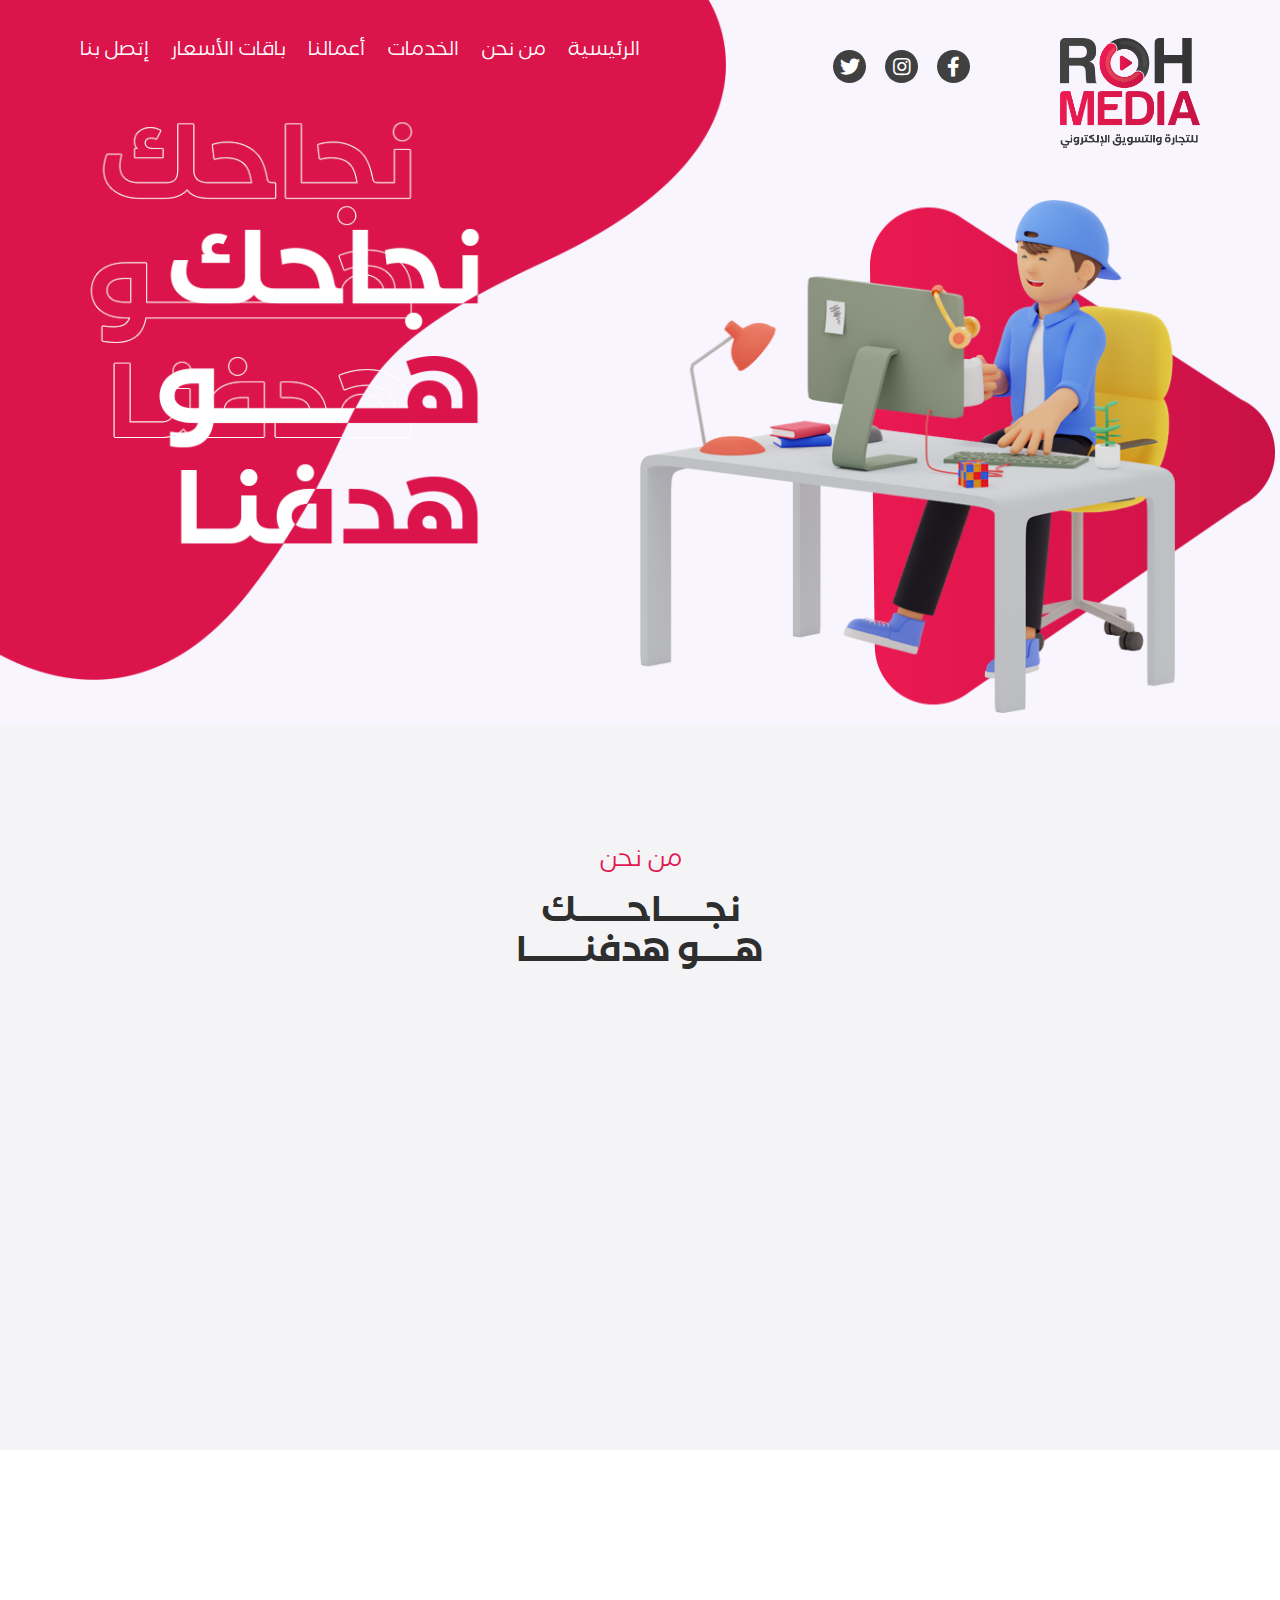
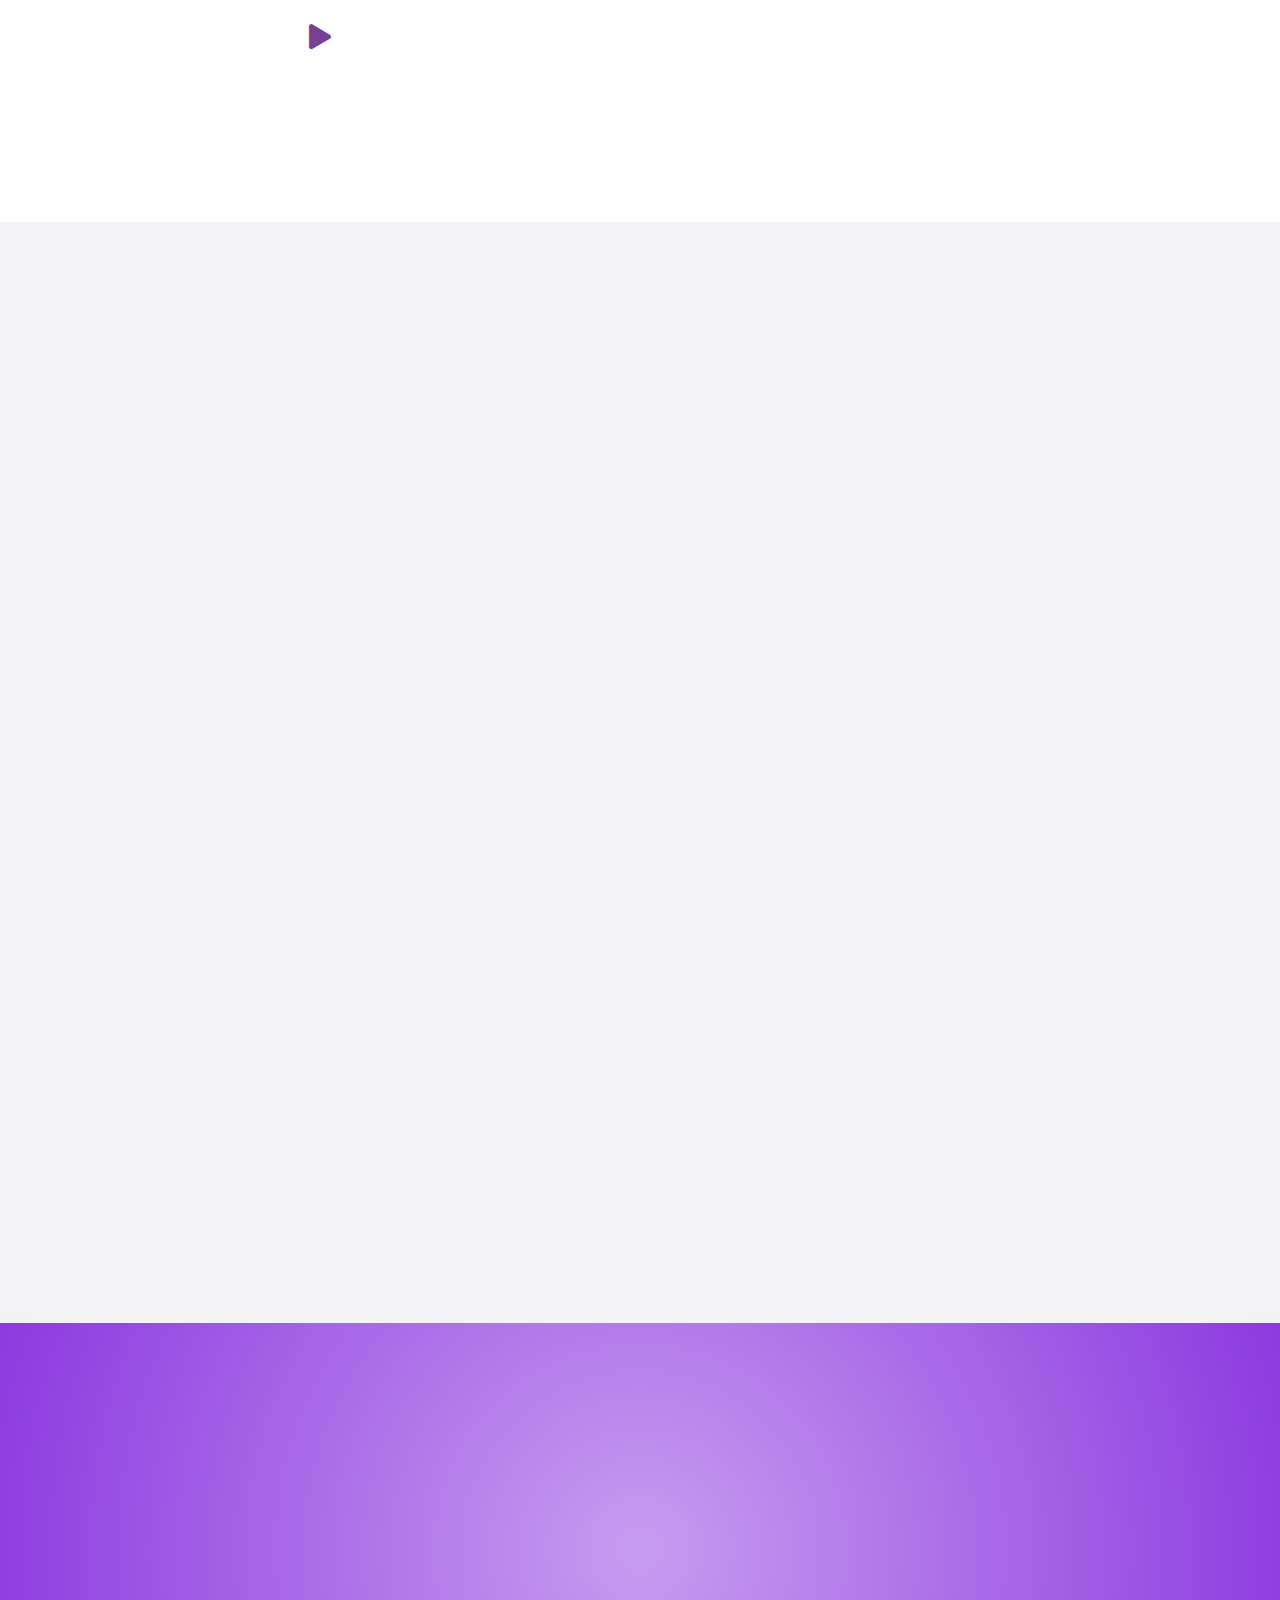
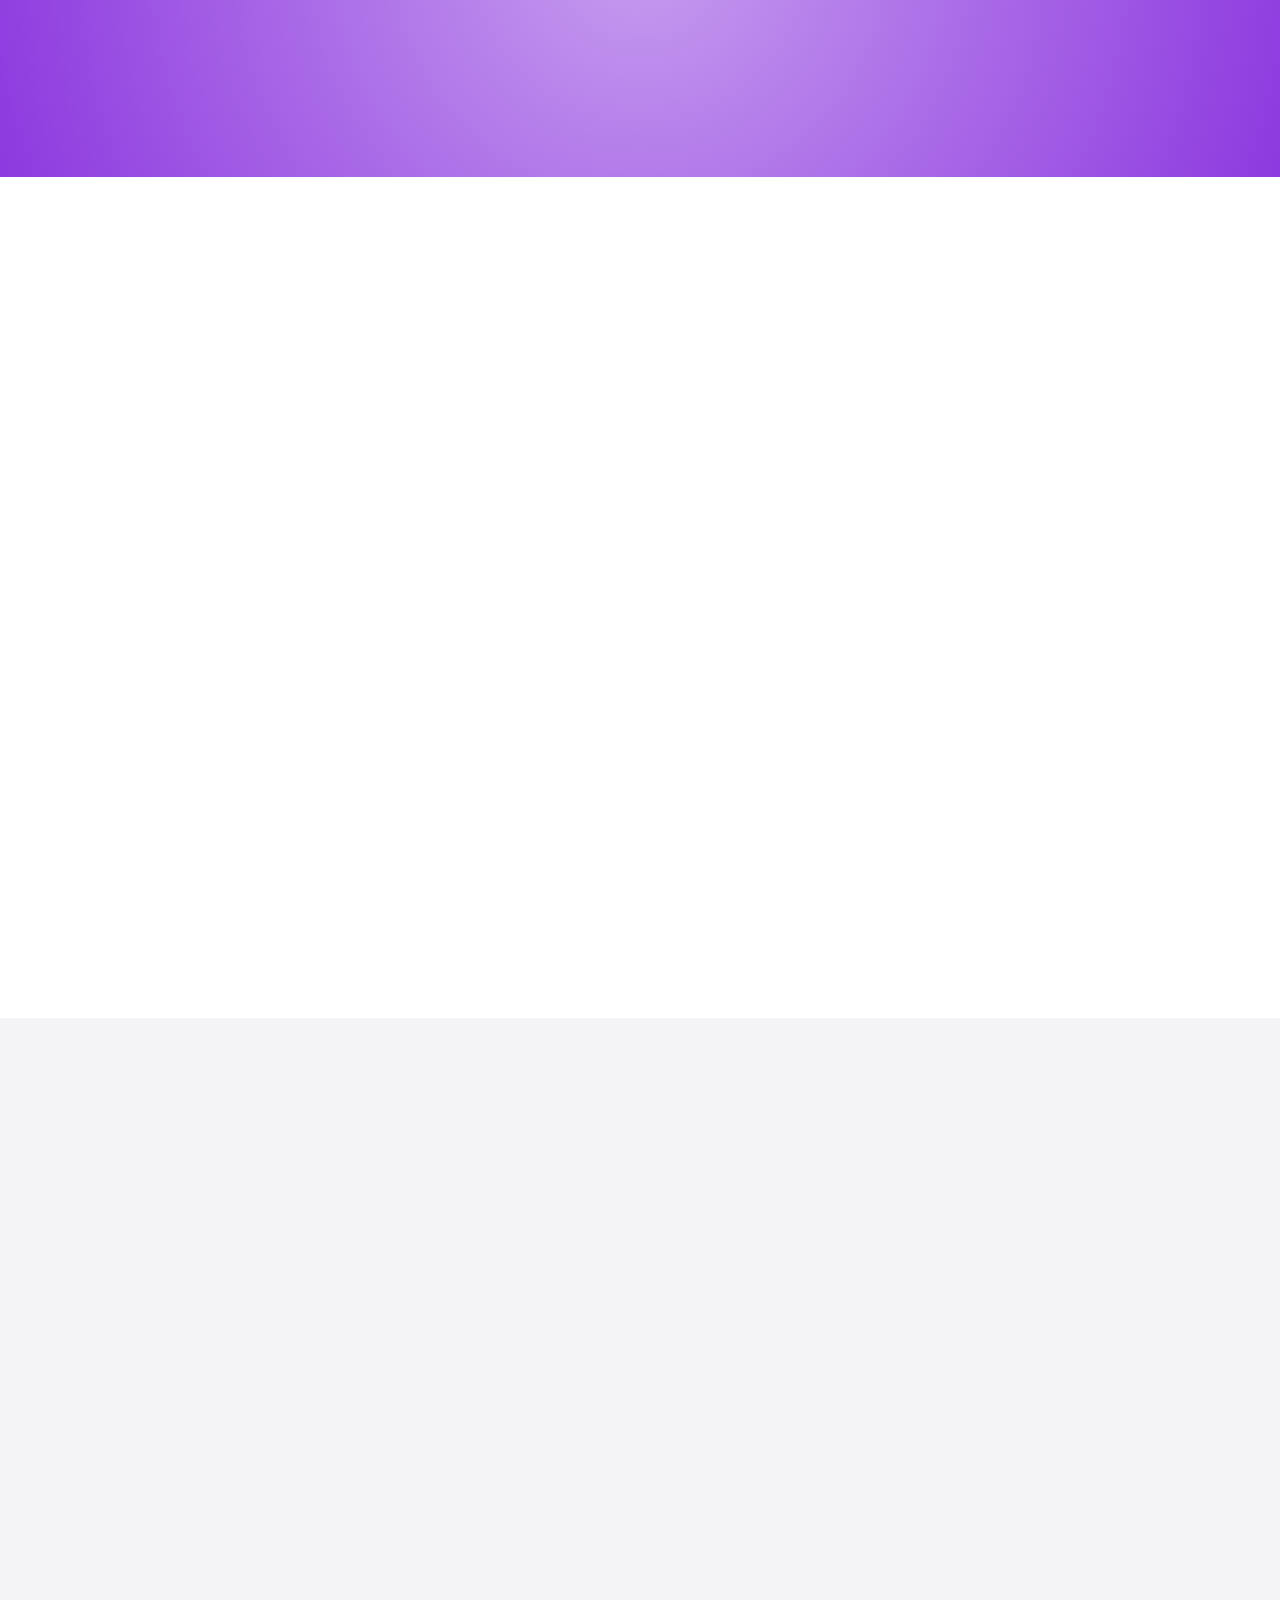
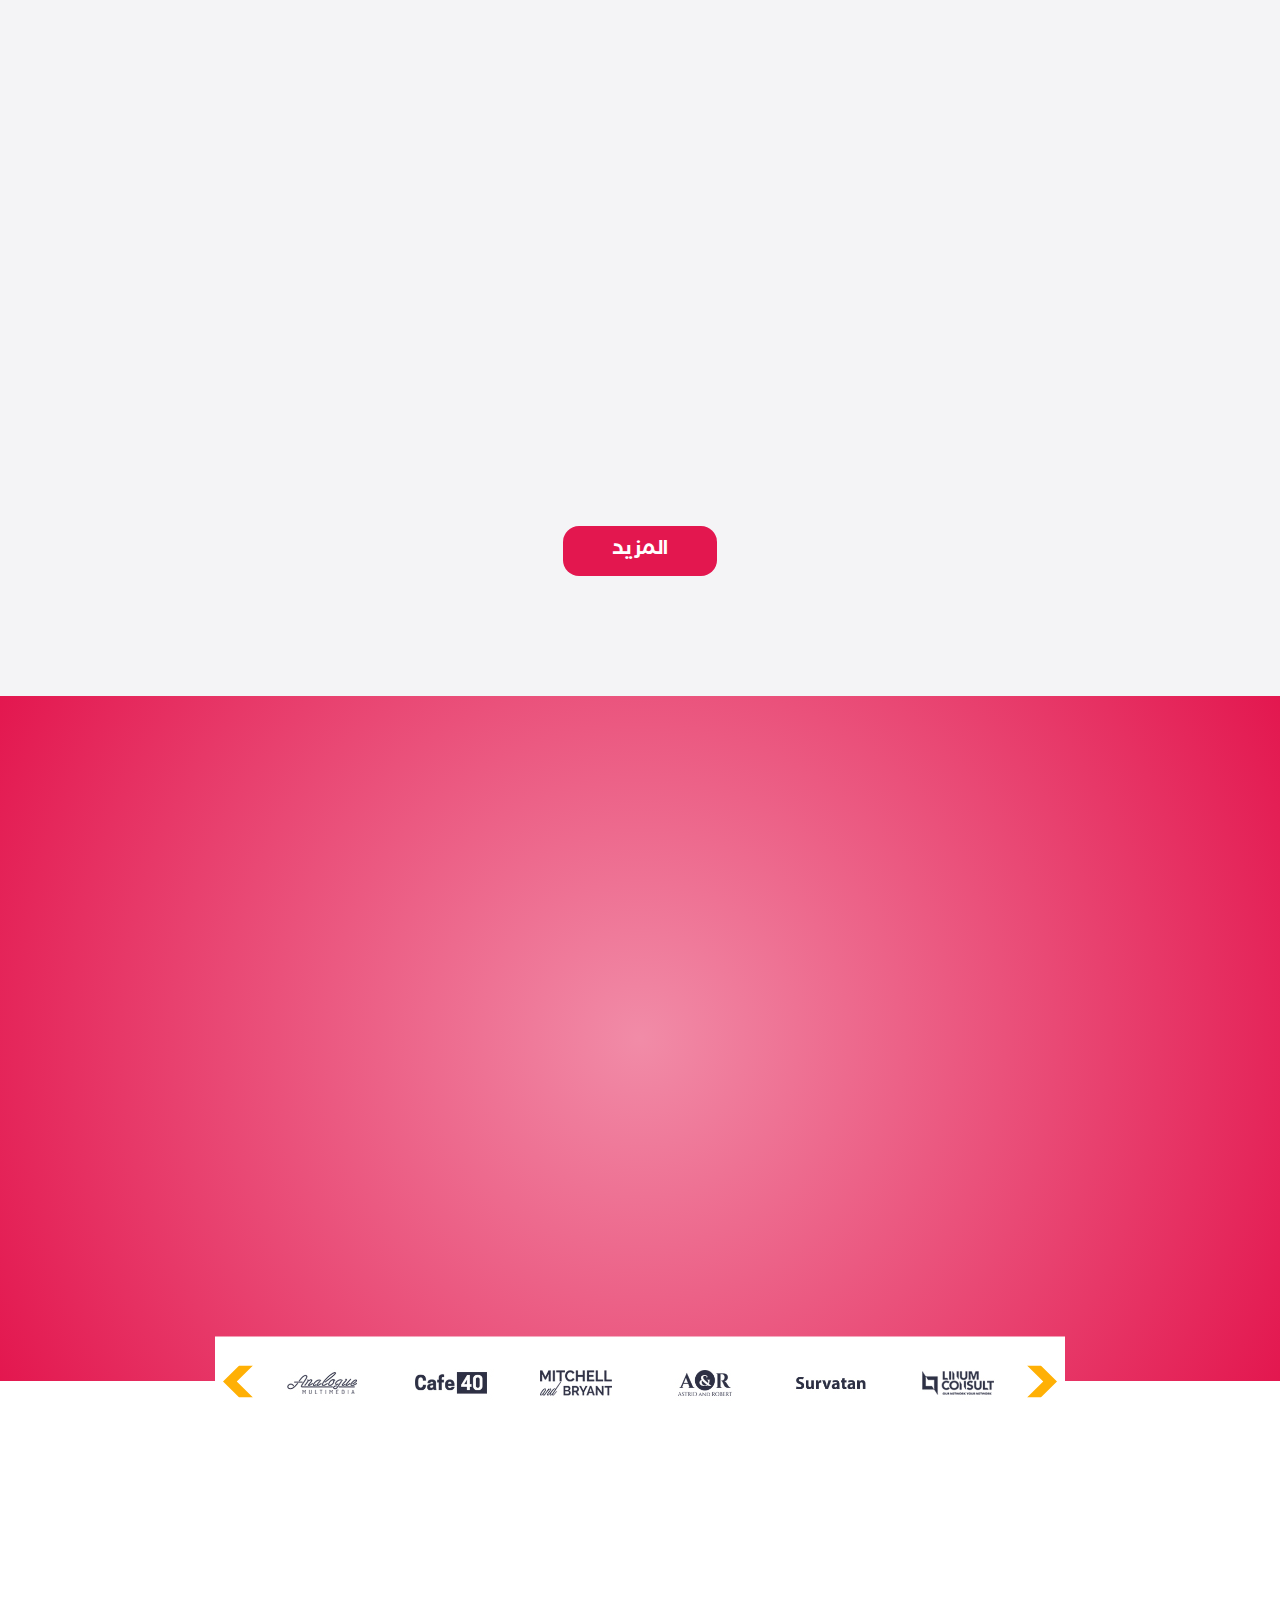
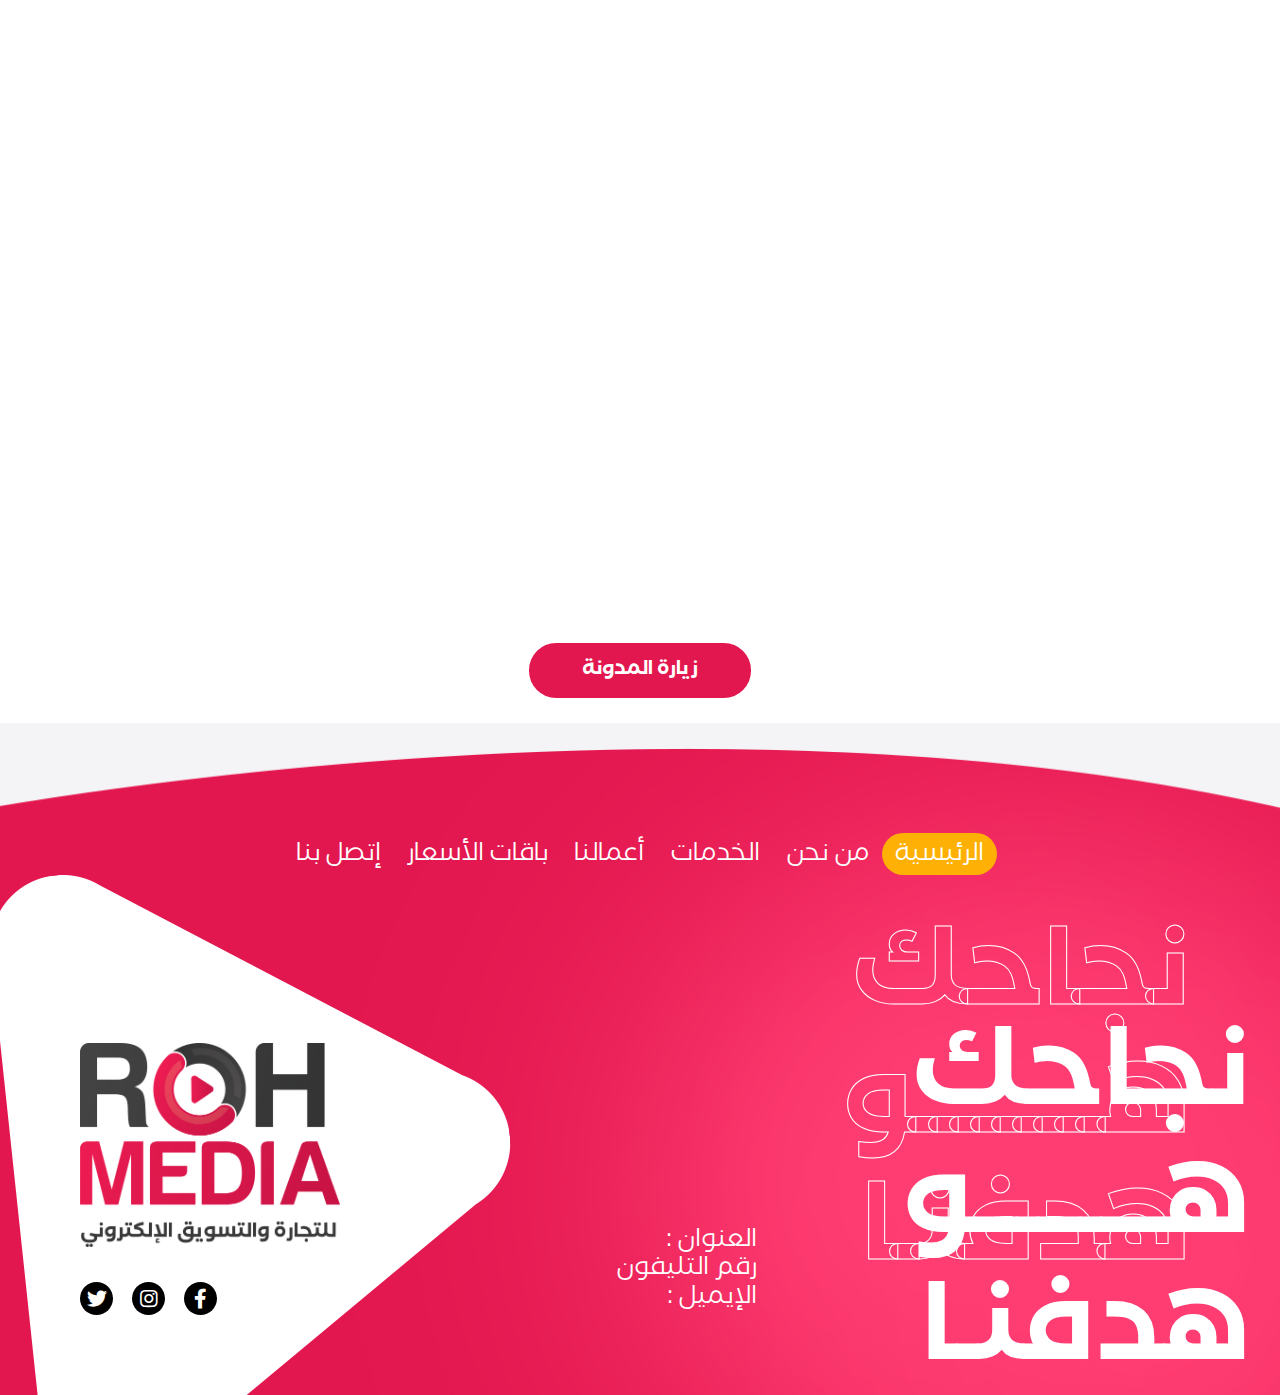
<file: index.html>
<!DOCTYPE HTML>
<HTML dir="rtl" lang="ar">

<head>
  <meta charset="UTF-8" />
  <meta name="viewport" content="width=device-width, initial-scale=1, shrink-to-fit=no, user-scalable=no" />
  <title>ROH</title>
  <link rel='shortcut icon' type='img/png' href='images/fav.png' />
  <link rel="stylesheet" href="css/bootstrap.min.css" />
  <link rel="stylesheet" href="css/bootstrap-rtl.min.css" />
  <link rel="stylesheet" href="css/fontawesome.min.css" />
  <link rel="stylesheet" href="css/swiper.min.css" />
  <link rel="stylesheet" href="css/animate.css" />
  <link rel="stylesheet" href="css/jquery.fancybox.min.css" />
  <link rel="stylesheet" href="css/main.css" />
</head>

<body>
  <!-- Start Header -->
  <header>
    <div class="container">
      <div class="header">
        <div class="right-div">
          <a href="index.html" class="logo">
            <img src="images/logo.png" class="img-fluid">
          </a>
          <div class="header-socials">
            <a href="#!" class="header-social">
              <i class="fab fa-facebook-f"></i>
            </a>
            <a href="#!" class="header-social">
              <i class="fab fa-instagram"></i>
            </a>
            <a href="#!" class="header-social">
              <i class="fab fa-twitter"></i>
            </a>
          </div>
        </div>
        <nav class="left-div">
          <ul class="nav-list list-unstyled">
            <li>
              <a href="index.html">
                الرئيسية
              </a>
            </li>
            <li>
              <a href="about.html">
                من نحن
              </a>
            </li>
            <li>
              <a href="services.html">
                الخدمات
              </a>
            </li>
            <li>
              <a href="portfolio.html">
                أعمالنا
              </a>
            </li>
            <li>
              <a href="404.html">
                باقات الأسعار
              </a>
            </li>
            <li>
              <a href="contact.html">
                إتصل بنا
              </a>
            </li>
          </ul>
        </nav>
        <a role="button" class="menu-btn">
          <i class="fas fa-bars"></i>
        </a>
      </div>
    </div>
  </header>
  <!-- End Header -->

  <!-- Start Main -->
  <main>
    <div class="container">
      <div class="main-img-cont">
        <img src="images/main/main.png" class="main-img img-fluid wow zoomIn">
        <img src="images/main/triangle.png" class="main-traingle img-fluid wow zoomIn">
      </div>
    </div>
    <img src="images/main/shape.png" class="main-shape">
  </main>
  <!-- End Main -->

  <!-- Start About -->
  <section class="about-section">
    <div class="section-head">
      <span class="wow fadeInDown">من نحن</span>
      <h3 class="wow fadeInDown" data-wow-delay="0.2s">
        نجــــــاحـــــــك
        <br>
        هـــــو هدفنــــــــا
      </h3>
    </div>
    <div class="container">
      <div class="about-blocks">
        <div class="about-block wow zoomIn">
          <div class="about-icon">
            <i class="far fa-comment-dots"></i>
          </div>
          <h4 class="about-title">
            دعم مجاني
          </h4>
          <p class="about-desc">
            نص تجريبي نص تجريبي
            نص تجريبي نص تجريبي
            نص تجريبي نص تجريبي
          </p>
        </div>
        <div class="about-block wow zoomIn" data-wow-delay="0.2s">
          <div class="about-icon">
            <i class="far fa-sun"></i>
          </div>
          <h4 class="about-title">
            حلول ذكية
          </h4>
          <p class="about-desc">
            نص تجريبي نص تجريبي
            نص تجريبي نص تجريبي
            نص تجريبي نص تجريبي
          </p>
        </div>
        <div class="about-block wow zoomIn" data-wow-delay="0.4s">
          <div class="about-icon">
            <i class="far fa-lightbulb"></i>
          </div>
          <h4 class="about-title">
            أفكار مبتكرة
          </h4>
          <p class="about-desc">
            نص تجريبي نص تجريبي
            نص تجريبي نص تجريبي
            نص تجريبي نص تجريبي
          </p>
        </div>
      </div>
    </div>
  </section>
  <!-- End About -->

  <!-- Start banner -->
  <section class="banner-section">
    <img src="images/banner.png" class="banner-bg wow fadeIn">
    <div class="banner-text">
      <h2 class="banner-title wow fadeInDown" data-wow-delay="0.2s">
        معا لنجاح أعمالك
        وزيادة مبيعاتك
      </h2>
      <p class="banner-desc wow fadeInDown" data-wow-delay="0.4s">
        نص تجريبي نص تجريبي نص تجريبي
        نص تجريبي نص تجريبي نص تجريبي
        نص تجريبي نص تجريبي نص تجريبي
      </p>
      <a href="#!" class="banner-anchor wow fadeInDown" data-wow-delay="0.6s">
        إشترك معنا
      </a>
    </div>
    <div class="banner-link">
      <a data-fancybox="video-img" href="https://www.youtube.com/watch?v=S2rx22N9mbM">
        <i class="fas fa-play"></i>
      </a>
    </div>
  </section>
  <!-- End banner -->

  <!-- Start services -->
  <section class="services-section">
    <div class="section-head">
      <span class="wow fadeInDown">خدماتنا</span>
      <h3 class="wow fadeInDown" data-wow-delay="0.2s">
        إختر ماتريد
        <br>
        من خدماتنا المتعددة
      </h3>
    </div>
    <div class="container">
      <div class="services-blocks">
        <a href="#!" class="services-block wow zoomIn">
          <div class="services-icon">
            <i class="fab fa-searchengin"></i>
          </div>
          <h4 class="services-title">
            دعم كتابة SEO
          </h4>
          <p class="services-desc">
            نص تجريبي نص تجريبي نص تجريبي نص تجريبي نص تجريبي نص تجريبي نص تجريبي نص تجريبي نص تجريبي نص تجريبي نص
            تجريبي نص تجريبي نص تجريبي نص تجريبي
          </p>
        </a>
        <a href="#!" class="services-block wow zoomIn" data-wow-delay="0.2s">
          <div class="services-icon">
            <i class="fas fa-bezier-curve"></i>
          </div>
          <h4 class="services-title">
            تصميم الهوية
          </h4>
          <p class="services-desc">
            نص تجريبي نص تجريبي نص تجريبي نص تجريبي نص تجريبي نص تجريبي نص تجريبي نص تجريبي نص تجريبي نص تجريبي نص
            تجريبي نص تجريبي نص تجريبي نص تجريبي
          </p>
        </a>
        <a href="#!" class="services-block wow zoomIn" data-wow-delay="0.4s">
          <div class="services-icon">
            <i class="fab fa-wordpress-simple"></i>
          </div>
          <h4 class="services-title">
            دعم تصميم المواقع
          </h4>
          <p class="services-desc">
            نص تجريبي نص تجريبي نص تجريبي نص تجريبي نص تجريبي نص تجريبي نص تجريبي نص تجريبي نص تجريبي نص تجريبي نص
            تجريبي نص تجريبي نص تجريبي نص تجريبي
          </p>
        </a>
        <a href="#!" class="services-block wow zoomIn" data-wow-delay="0.4s">
          <div class="services-icon">
            <i class="far fa-lightbulb"></i>
          </div>
          <h4 class="services-title">
            دعم خطط تسويقية
          </h4>
          <p class="services-desc">
            نص تجريبي نص تجريبي نص تجريبي نص تجريبي نص تجريبي نص تجريبي نص تجريبي نص تجريبي نص تجريبي نص تجريبي نص
            تجريبي نص تجريبي نص تجريبي نص تجريبي
          </p>
        </a>
        <a href="#!" class="services-block wow zoomIn" data-wow-delay="0.2s">
          <div class="services-icon">
            <i class="fas fa-list-ul"></i>
          </div>
          <h4 class="services-title">
            كتابة المحتوى
          </h4>
          <p class="services-desc">
            نص تجريبي نص تجريبي نص تجريبي نص تجريبي نص تجريبي نص تجريبي نص تجريبي نص تجريبي نص تجريبي نص تجريبي نص
            تجريبي نص تجريبي نص تجريبي نص تجريبي
          </p>
        </a>
        <a href="#!" class="services-block wow zoomIn">
          <div class="services-icon">
            <i class="fas fa-icons"></i>
          </div>
          <h4 class="services-title">
            تسويق إلكتروني وسوشيال ميديا
          </h4>
          <p class="services-desc">
            نص تجريبي نص تجريبي نص تجريبي نص تجريبي نص تجريبي نص تجريبي نص تجريبي نص تجريبي نص تجريبي نص تجريبي نص
            تجريبي نص تجريبي نص تجريبي نص تجريبي
          </p>
        </a>
      </div>
      <a href="services.html" class="more-btn wow fadeInUp" data-wow-delay="0.4s">
        المزيد
      </a>
    </div>
  </section>
  <!-- End services -->

  <!-- Start Contact -->
  <section class="home-contact-section">
    <div class="container">
      <h2 class="home-contact-title wow fadeInDown">
        تبحث عن أفضل وكالة رقمية وحلول تسويقية
      </h2>
      <a href="contact.html" class="home-contact-anchor wow fadeInDown" data-wow-delay="0.2s">
        إتصل بنا
      </a>
    </div>
  </section>
  <!-- End Contact -->

  <!-- Start Packages -->
  <section class="packages-section">
    <div class="section-head">
      <span class="wow fadeInDown">باقات الأسعار</span>
      <h3 class="wow fadeInDown" data-wow-delay="0.2s">
        خطتك , إختيارك
      </h3>
    </div>
    <div class="container">
      <div class="packages-blocks">
        <div class="packages-block wow fadeInUp">
          <div class="pack-body">
            <h4 class="pack-title">
              الباقة الأساسية
            </h4>
            <strong class="pack-price">
              1500 <span>جنيه</span>
            </strong>
            <ul class="pack-feats list-unstyled">
              <li>إدارة صفحة سوشيال ميديا</li>
              <li>إنشاء خطة شهرية</li>
              <li>تصميم غلاف وبروفايل</li>
              <li>10 بوستات شهريا</li>
              <li>10 تصميمات إحترافية</li>
              <li>كتابة محتوى إحترافي</li>
              <li>إعلان ممول لمدة إسبوع</li>
            </ul>
          </div>
          <a href="#!" class="pack-order">
            إطلب الآن
          </a>
        </div>
        <div class="packages-block wow fadeInUp" data-wow-delay="0.4s">
          <div class="pack-body">
            <h4 class="pack-title">
              الباقة البريميوم
            </h4>
            <strong class="pack-price">
              3500 <span>جنيه</span>
            </strong>
            <ul class="pack-feats list-unstyled">
              <li>إنشاء هوية كاملة</li>
              <li>إدارة صفحة سوشيال ميديا</li>
              <li>إنشاء خطة شهرية</li>
              <li>تصميم غلاف وبروفايل</li>
              <li>15 بوستات شهريا</li>
              <li>15 تصميمات إحترافية</li>
              <li>كتابة محتوى إحترافي</li>
              <li>إعلان ممول لمدة 15 يوم</li>
            </ul>
          </div>
          <a href="#!" class="pack-order">
            إطلب الآن
          </a>
        </div>
        <div class="packages-block wow fadeInUp">
          <div class="pack-body">
            <h4 class="pack-title">
              الباقة البلس
            </h4>
            <strong class="pack-price">
              2000 <span>جنيه</span>
            </strong>
            <ul class="pack-feats list-unstyled">
              <li>إدارة صفحة سوشيال ميديا</li>
              <li>إنشاء خطة شهرية</li>
              <li>تصميم غلاف وبروفايل</li>
              <li>12 بوستات شهريا</li>
              <li>12 تصميمات إحترافية</li>
              <li>كتابة محتوى إحترافي</li>
              <li>إعلان ممول لمدة 10 أيام</li>
            </ul>
          </div>
          <a href="#!" class="pack-order">
            إطلب الآن
          </a>
        </div>
      </div>
    </div>
  </section>
  <!-- End Packages -->

  <!-- Start Works -->
  <section class="works-section">
    <div class="section-head">
      <span class="wow fadeInDown">أعمالنا</span>
      <h3 class="wow fadeInDown" data-wow-delay="0.2s">
        إختر شاهد أفضل التصميمات
        <br>
        من خدماتنا في مكتبة أعمالنا الخاصه
      </h3>
    </div>
    <div class="container">
      <div class="filter-links">
        <a role="button" class="filter-link active wow zoomIn" data-filter-link="all">
          الكل
        </a>
        <a role="button" class="filter-link wow zoomIn" data-wow-delay="0.1s" data-filter-link="cat1">
          سوشيال ميديا
        </a>
        <a role="button" class="filter-link wow zoomIn" data-wow-delay="0.2s" data-filter-link="cat2">
          الهوية
        </a>
        <a role="button" class="filter-link wow zoomIn" data-wow-delay="0.3s" data-filter-link="cat3">
          المواقع
        </a>
      </div>
      <div class="work-blocks">
        <div class="work-block wow fadeInUp" data-filter="cat1">
          <a href="#!">
            <img src="images/work/01.jpg" class="img-fluid">
          </a>
        </div>
        <div class="work-block wow fadeInUp" data-wow-delay="0.2s" data-filter="cat2">
          <a href="#!">
            <img src="images/work/02.jpg" class="img-fluid">
          </a>
        </div>
        <div class="work-block wow fadeInUp" data-wow-delay="0.4s" data-filter="cat3">
          <a href="#!">
            <img src="images/work/03.jpg" class="img-fluid">
          </a>
        </div>
        <div class="work-block wow fadeInDowm" data-filter="cat3">
          <a href="#!">
            <img src="images/work/04.jpg" class="img-fluid">
          </a>
        </div>
        <div class="work-block wow fadeInDowm" data-wow-delay="0.2s" data-filter="cat2">
          <a href="#!">
            <img src="images/work/05.jpg" class="img-fluid">
          </a>
        </div>
        <div class="work-block wow fadeInDowm" data-wow-delay="0.4s" data-filter="cat1">
          <a href="#!">
            <img src="images/work/06.jpg" class="img-fluid">
          </a>
        </div>
      </div>
      <a href="portfolio.html" class="more-work class=" more-btn wow fadeInUp" data-wow-delay="0.4s">
        المزيد
      </a>
    </div>
  </section>
  <!-- End Works -->

  <!-- Start Testmonials -->
  <section class="testmonials-section">
    <div class="testmonials-head">
      <h2 class="wow fadeInDown">
        أراءعملائنا
      </h2>
      <p class="wow fadeInDown" data-wow-delay="0.2s">
        أراء عملائنا هو شيء نفتخر به ونعتز به كثيرا
        <br>
        ودائما ما نحاول التطور لزيادة ثقة عملائنا بنا
      </p>
    </div>
    <div class="container">
      <div class="testmonials-slider">
        <div class="swiper-container">
          <div class="swiper-wrapper">
            <div class="swiper-slide">
              <div class="testmonials-item wow zoomIn">
                <div class="testmonial-text">
                  نص تجريبي نص تجريبي نص تجريبي نص تجريبي نص تجريبي نص تجريبي نص تجريبي نص تجريبي نص تجريبي نص تجريبي نص
                  تجريبي نص تجريبي نص تجريبي نص تجريبي
                </div>
                <div class="testmonial-user">
                  <div class="user-img">
                    <img src="images/user.jpg" class="img-fluid">
                  </div>
                  <div class="user-text">
                    <h6 class="user-name">
                      اسم المستخدم
                    </h6>
                    <span>
                      نص تجريبي
                    </span>
                  </div>
                </div>
              </div>
            </div>
            <div class="swiper-slide">
              <div class="testmonials-item wow zoomIn" data-wow-delay="0.2s">
                <div class="testmonial-text">
                  نص تجريبي نص تجريبي نص تجريبي نص تجريبي نص تجريبي نص تجريبي نص تجريبي نص تجريبي نص تجريبي نص تجريبي نص
                  تجريبي نص تجريبي نص تجريبي نص تجريبي
                </div>
                <div class="testmonial-user">
                  <div class="user-img">
                    <img src="images/user.jpg" class="img-fluid">
                  </div>
                  <div class="user-text">
                    <h6 class="user-name">
                      اسم المستخدم
                    </h6>
                    <span>
                      نص تجريبي
                    </span>
                  </div>
                </div>
              </div>
            </div>
            <div class="swiper-slide">
              <div class="testmonials-item wow zoomIn" data-wow-delay="0.4s">
                <div class="testmonial-text">
                  نص تجريبي نص تجريبي نص تجريبي نص تجريبي نص تجريبي نص تجريبي نص تجريبي نص تجريبي نص تجريبي نص تجريبي نص
                  تجريبي نص تجريبي نص تجريبي نص تجريبي
                </div>
                <div class="testmonial-user">
                  <div class="user-img">
                    <img src="images/user.jpg" class="img-fluid">
                  </div>
                  <div class="user-text">
                    <h6 class="user-name">
                      اسم المستخدم
                    </h6>
                    <span>
                      نص تجريبي
                    </span>
                  </div>
                </div>
              </div>
            </div>
            <div class="swiper-slide">
              <div class="testmonials-item">
                <div class="testmonial-text">
                  نص تجريبي نص تجريبي نص تجريبي نص تجريبي نص تجريبي نص تجريبي نص تجريبي نص تجريبي نص تجريبي نص تجريبي نص
                  تجريبي نص تجريبي نص تجريبي نص تجريبي
                </div>
                <div class="testmonial-user">
                  <div class="user-img">
                    <img src="images/user.jpg" class="img-fluid">
                  </div>
                  <div class="user-text">
                    <h6 class="user-name">
                      اسم المستخدم
                    </h6>
                    <span>
                      نص تجريبي
                    </span>
                  </div>
                </div>
              </div>
            </div>
          </div>
        </div>

        <div class="swiper-pagination"></div>
      </div>
    </div>
    <div class="parteners-cont">
      <h3 class="parts-title wow fadeInDown">
        شركاء النجاح
      </h3>
      <div class="parteners">
        <div class="parteners-slider">
          <div class="swiper-container">
            <div class="swiper-wrapper">
              <div class="swiper-slide">
                <a href="#!" class="partener">
                  <img src="images/parteners/01.jpg" class="img-fluid">
                </a>
              </div>
              <div class="swiper-slide">
                <a href="#!" class="partener">
                  <img src="images/parteners/02.jpg" class="img-fluid">
                </a>
              </div>
              <div class="swiper-slide">
                <a href="#!" class="partener">
                  <img src="images/parteners/03.jpg" class="img-fluid">
                </a>
              </div>
              <div class="swiper-slide">
                <a href="#!" class="partener">
                  <img src="images/parteners/04.jpg" class="img-fluid">
                </a>
              </div>
              <div class="swiper-slide">
                <a href="#!" class="partener">
                  <img src="images/parteners/05.jpg" class="img-fluid">
                </a>
              </div>
              <div class="swiper-slide">
                <a href="#!" class="partener">
                  <img src="images/parteners/06.jpg" class="img-fluid">
                </a>
              </div>
              <div class="swiper-slide">
                <a href="#!" class="partener">
                  <img src="images/parteners/03.jpg" class="img-fluid">
                </a>
              </div>
            </div>
          </div>

          <div class="swiper-btn-next swiper-btn">
            <svg xmlns="http://www.w3.org/2000/svg" xmlns:xlink="http://www.w3.org/1999/xlink" width="30px"
              height="32px">
              <path fill-rule="evenodd"
                d="M30.000,-0.000 L13.769,15.999 L30.000,32.000 L16.232,32.000 L-0.000,15.999 L16.232,-0.000 L30.000,-0.000 Z" />
            </svg>
          </div>
          <div class="swiper-btn-prev swiper-btn">
            <svg xmlns="http://www.w3.org/2000/svg" xmlns:xlink="http://www.w3.org/1999/xlink" width="30px"
              height="32px">
              <path fill-rule="evenodd"
                d="M-0.000,32.000 L16.231,16.000 L-0.000,-0.000 L13.768,-0.000 L30.000,16.000 L13.768,32.000 L-0.000,32.000 Z" />
            </svg>
          </div>
        </div>
      </div>
    </div>
  </section>
  <!-- End Testmonials -->

  <!-- Start Blog -->
  <section class="blog-section">
    <div class="section-head">
      <span class="wow fadeInDown">جديد المدونة</span>
      <h3 class="wow fadeInDown" data-wow-delay="0.2s">
        أخر أخبارنا والأخبار التقنية
      </h3>
      <p class="wow fadeInDown" data-wow-delay="0.4s">
        هذه الأخبار الخاصه بنا تعرض كل ماهو جديد من المقالات والعروض الحصرية
        <br>
        والأخبار التقنية حول العالم وخاصه العالم العربي
      </p>
    </div>
    <div class="container">
      <div class="blog-slider">
        <div class="swiper-container">
          <div class="swiper-wrapper">
            <div class="swiper-slide">
              <div class="blog-item wow zoomIn" data-wow-delay="0.4s">
                <div class="blog-item-img-container">
                  <a href="#!" class="blog-item-img">
                    <!-- <img src="images/work/02.jpg"> -->
                  </a>
                </div>
                <div class="blog-item-text-container">
                  <h5 class="blog-item-name-container">
                    <a href="#!" class="blog-item-name">
                      عنوان المقال
                    </a>
                  </h5>
                  <p class="blog-item-p">
                    نص تجريبي نص تجريبي نص تجريبي
                    نص تجريبي نص تجريبي نص تجريبي
                    نص تجريبي نص تجريبي نص تجريبي
                  </p>
                  <a href="#!" class="blog-item-more">
                    المزيد
                  </a>
                </div>
              </div>
            </div>
            <div class="swiper-slide">
              <div class="blog-item wow zoomIn" data-wow-delay="0.2s">
                <div class="blog-item-img-container">
                  <a href="#!" class="blog-item-img">
                    <!-- <img src="images/work/02.jpg"> -->
                  </a>
                </div>
                <div class="blog-item-text-container">
                  <h5 class="blog-item-name-container">
                    <a href="#!" class="blog-item-name">
                      عنوان المقال
                    </a>
                  </h5>
                  <p class="blog-item-p">
                    نص تجريبي نص تجريبي نص تجريبي
                    نص تجريبي نص تجريبي نص تجريبي
                    نص تجريبي نص تجريبي نص تجريبي
                  </p>
                  <a href="#!" class="blog-item-more">
                    المزيد
                  </a>
                </div>
              </div>
            </div>
            <div class="swiper-slide">
              <div class="blog-item wow zoomIn">
                <div class="blog-item-img-container">
                  <a href="#!" class="blog-item-img">
                    <!-- <img src="images/work/02.jpg"> -->
                  </a>
                </div>
                <div class="blog-item-text-container">
                  <h5 class="blog-item-name-container">
                    <a href="#!" class="blog-item-name">
                      عنوان المقال
                    </a>
                  </h5>
                  <p class="blog-item-p">
                    نص تجريبي نص تجريبي نص تجريبي
                    نص تجريبي نص تجريبي نص تجريبي
                    نص تجريبي نص تجريبي نص تجريبي
                  </p>
                  <a href="#!" class="blog-item-more">
                    المزيد
                  </a>
                </div>
              </div>
            </div>
            <div class="swiper-slide">
              <div class="blog-item">
                <div class="blog-item-img-container">
                  <a href="#!" class="blog-item-img">
                    <!-- <img src="images/work/02.jpg"> -->
                  </a>
                </div>
                <div class="blog-item-text-container">
                  <h5 class="blog-item-name-container">
                    <a href="#!" class="blog-item-name">
                      عنوان المقال
                    </a>
                  </h5>
                  <p class="blog-item-p">
                    نص تجريبي نص تجريبي نص تجريبي
                    نص تجريبي نص تجريبي نص تجريبي
                    نص تجريبي نص تجريبي نص تجريبي
                  </p>
                  <a href="#!" class="blog-item-more">
                    المزيد
                  </a>
                </div>
              </div>
            </div>
          </div>
        </div>

        <div class="swiper-pagination"></div>
      </div>

      <a href="#!" class="more-blog class=" more-btn wow fadeInUp" data-wow-delay="0.4s">
        زيارة المدونة
      </a>
    </div>
  </section>
  <!-- End Blog -->

  <!-- Start Footer -->
  <footer>
    <div class="container">
      <ul class="footer-ul list-unstyled">
        <li>
          <a href="index.html" class="active">
            الرئيسية
          </a>
        </li>
        <li>
          <a href="about.html">
            من نحن
          </a>
        </li>
        <li>
          <a href="services.html">
            الخدمات
          </a>
        </li>
        <li>
          <a href="portfolio.html">
            أعمالنا
          </a>
        </li>
        <li>
          <a href="404.html">
            باقات الأسعار
          </a>
        </li>
        <li>
          <a href="contact.html">
            إتصل بنا
          </a>
        </li>
      </ul>
      <div class="footer">
        <div class="right-footer">
          <h2 class="footer-title-stroke">
            نجاحك
            هـــــــــو
            هدفنـا
            <span class="footer-title">
              نجاحك
              هـــــــــو
              هدفنـا
            </span>
          </h2>
          <img src="images/footer/rocket.png" class="rocket-img wow fadeInRightBig">
        </div>
        <div class="contact-infos">
          <div class="contact-info">
            العنوان :
          </div>
          <div class="contact-info">
            رقم التليفون
          </div>
          <div class="contact-info">
            الإيميل :
          </div>
        </div>
        <div class="left-footer">
          <div class="footer-logo">
            <img src="images/logo.png" class="img-fluid">
          </div>
          <div class="footer-socials">
            <a href="#!" class="footer-social">
              <i class="fab fa-facebook-f"></i>
            </a>
            <a href="#!" class="footer-social">
              <i class="fab fa-instagram"></i>
            </a>
            <a href="#!" class="footer-social">
              <i class="fab fa-twitter"></i>
            </a>
          </div>
        </div>
        <img src="images/footer/triangle.png" class="footer-tri">
      </div>
    </div>
  </footer>
  <!-- End Footer -->
  <script src="js/jquery.min.js"></script>
  <script src="js/popper.min.js"></script>
  <script src="js/bootstrap.min.js"></script>
  <script src="js/swiper.min.js"></script>
  <script src="js/wow.min.js"></script>
  <script src="js/jquery.fancybox.min.js"></script>
  <script src="js/jquery.easypiechart.min.js"></script>
  <script src="js/main.js"></script>
</body>

</HTML>
</file>
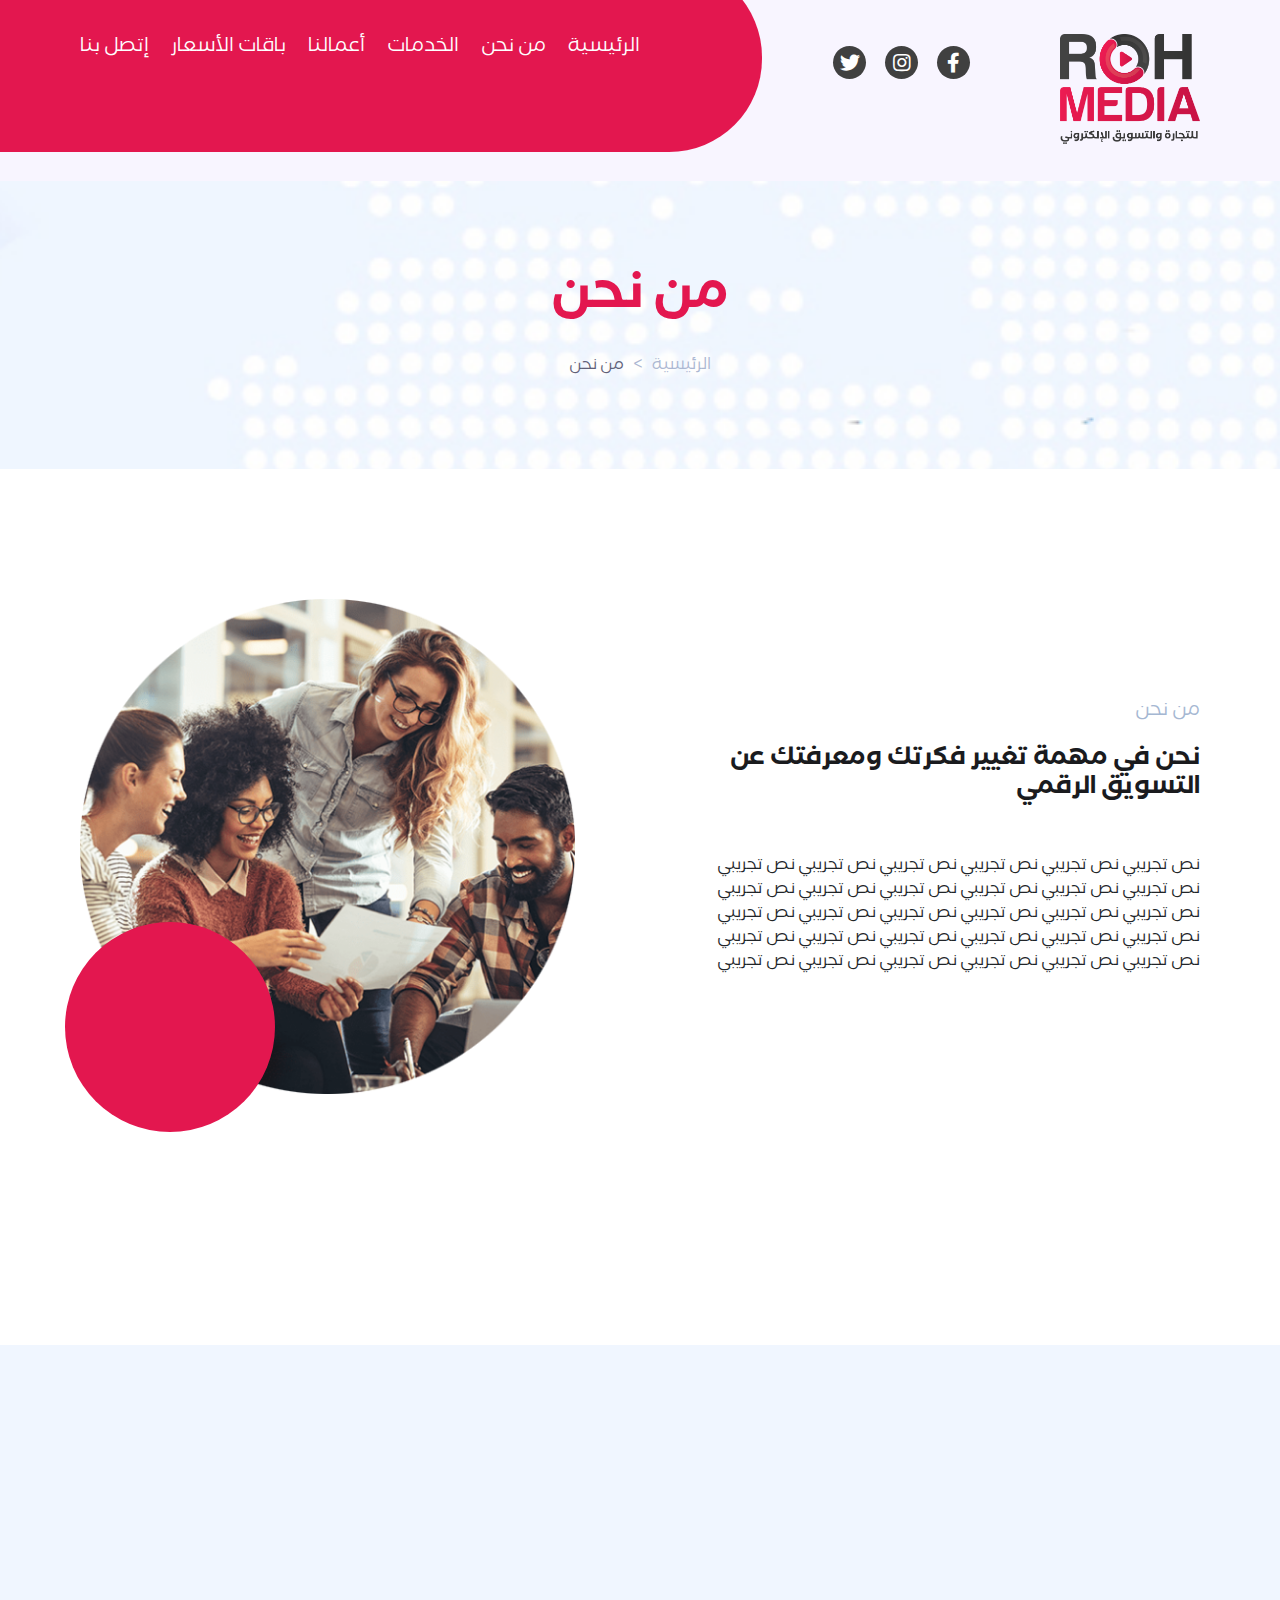
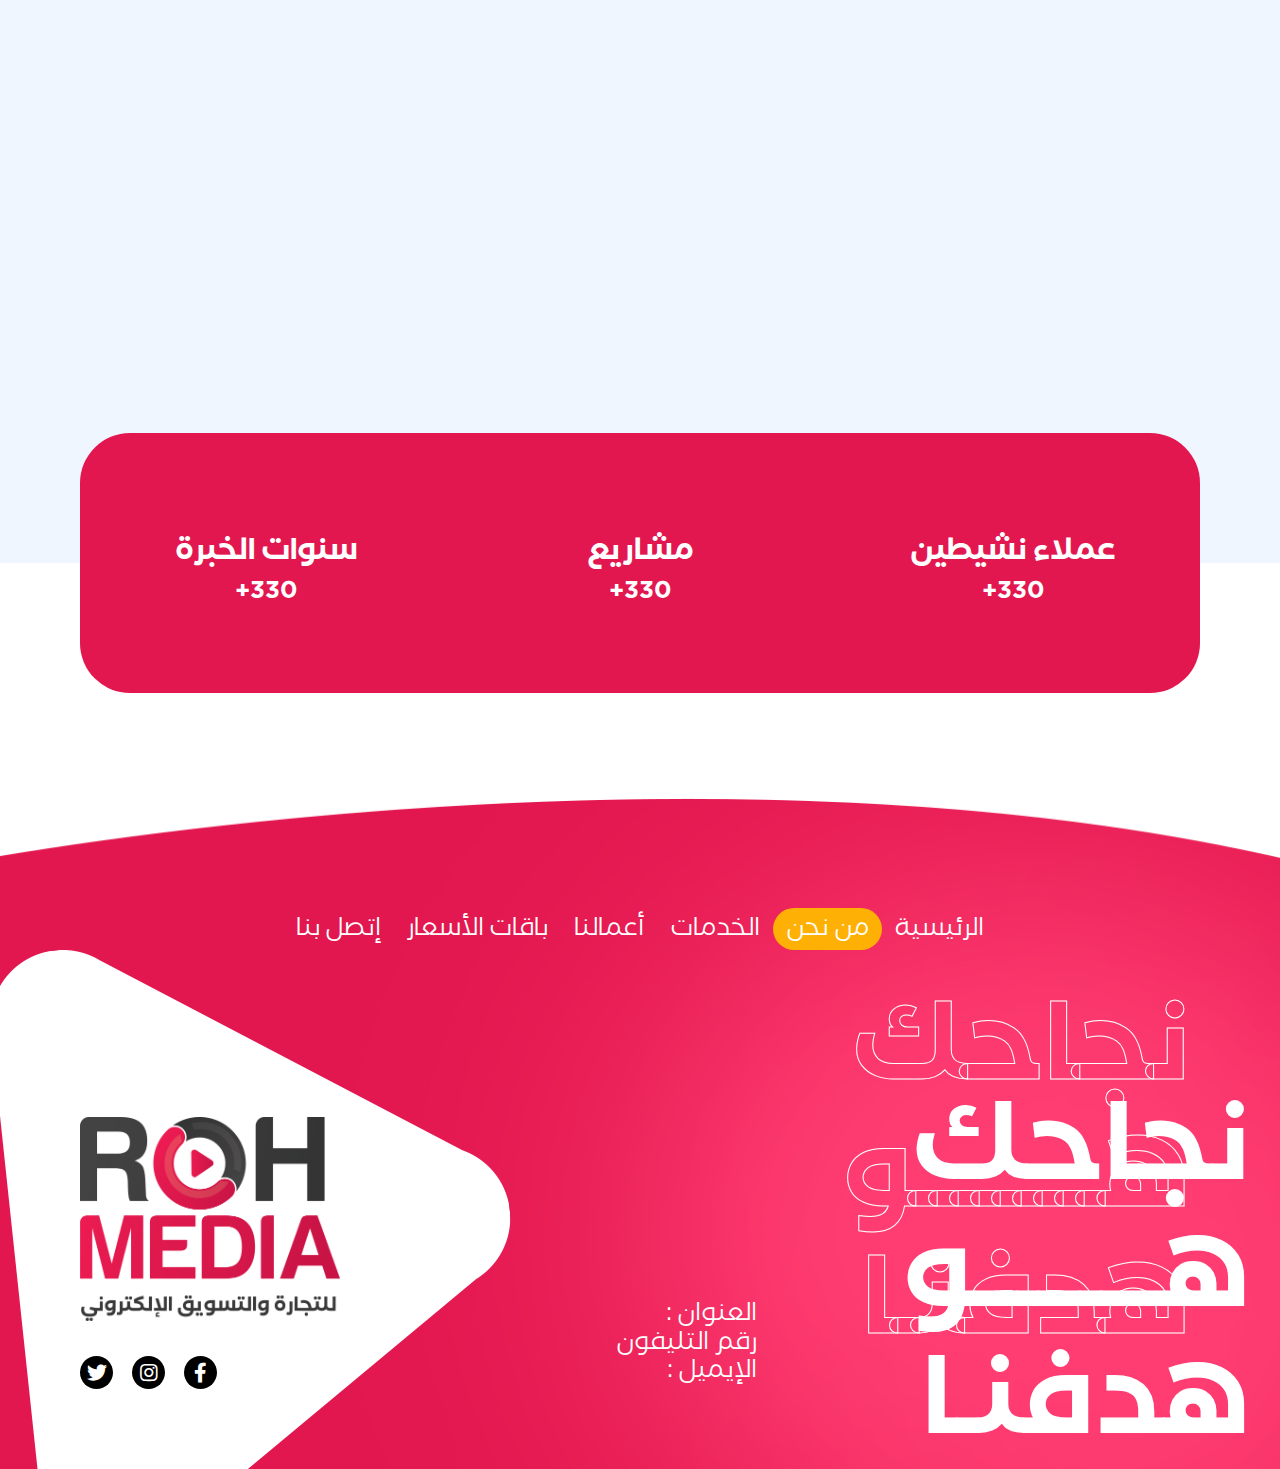
<file: about.html>
<!DOCTYPE HTML>
<HTML dir="rtl" lang="ar">

<head>
    <meta charset="UTF-8" />
    <meta name="viewport" content="width=device-width, initial-scale=1, shrink-to-fit=no, user-scalable=no" />
    <title>ROH</title>
    <link rel='shortcut icon' type='img/png' href='images/fav.png' />
    <link rel="stylesheet" href="css/bootstrap.min.css" />
    <link rel="stylesheet" href="css/bootstrap-rtl.min.css" />
    <link rel="stylesheet" href="css/fontawesome.min.css" />
    <link rel="stylesheet" href="css/swiper.min.css" />
    <link rel="stylesheet" href="css/animate.css" />
    <link rel="stylesheet" href="css/jquery.fancybox.min.css" />
    <link rel="stylesheet" href="css/main.css" />
</head>

<body class="inner-page">
    <!-- Start Header -->
    <header>
        <div class="container">
            <div class="header">
                <div class="right-div">
                    <a href="index.html" class="logo">
                        <img src="images/logo.png" class="img-fluid">
                    </a>
                    <div class="header-socials">
                        <a href="#!" class="header-social">
                            <i class="fab fa-facebook-f"></i>
                        </a>
                        <a href="#!" class="header-social">
                            <i class="fab fa-instagram"></i>
                        </a>
                        <a href="#!" class="header-social">
                            <i class="fab fa-twitter"></i>
                        </a>
                    </div>
                </div>
                <nav class="left-div">
                    <ul class="nav-list list-unstyled">
                        <li>
                            <a href="index.html">
                                الرئيسية
                            </a>
                        </li>
                        <li>
                            <a href="about.html">
                                من نحن
                            </a>
                        </li>
                        <li>
                            <a href="services.html">
                                الخدمات
                            </a>
                        </li>
                        <li>
                            <a href="portfolio.html">
                                أعمالنا
                            </a>
                        </li>
                        <li>
                            <a href="404.html">
                                باقات الأسعار
                            </a>
                        </li>
                        <li>
                            <a href="contact.html">
                                إتصل بنا
                            </a>
                        </li>
                    </ul>
                </nav>
                <a role="button" class="menu-btn">
                    <i class="fas fa-bars"></i>
                </a>
            </div>
        </div>
    </header>
    <!-- End Header -->

    <!-- Start Breadcrumb -->
    <section class="breadcrumb-section">
        <h1 class="page-head">
            من نحن
        </h1>
        <ul class="breadcrumb-content list-unstyled">
            <li>
                <a href="index.html">
                    الرئيسية
                </a>
            </li>
            <li>
                <a href="about.html" class="active">
                    من نحن
                </a>
            </li>
        </ul>
    </section>
    <!-- End Breadcrumb -->

    <!-- Start About Page -->
    <section class="about-first-section">
        <div class="container">
            <div class="about-headers xs-headers">
                <h3 class="about-title wow fadeInDown">
                    من نحن
                </h3>
                <strong class="about-subtitle wow fadeInDown" data-wow-delay="0.2s">
                    نحن في مهمة تغيير فكرتك ومعرفتك
                    عن التسويق الرقمي
                </strong>
            </div>
            <div class="first-content">
                <div class="about-text">
                    <div class="about-headers">
                        <h3 class="about-title wow fadeInDown">
                            من نحن
                        </h3>
                        <strong class="about-subtitle wow fadeInDown" data-wow-delay="0.2s">
                            نحن في مهمة تغيير فكرتك ومعرفتك
                            عن التسويق الرقمي
                        </strong>
                    </div>
                    <p class="about-text wow fadeInDown" data-wow-delay="0.4s">
                        نص تجريبي نص تجريبي نص تجريبي نص تجريبي نص تجريبي
                        نص تجريبي نص تجريبي نص تجريبي نص تجريبي نص تجريبي
                        نص تجريبي نص تجريبي نص تجريبي نص تجريبي نص تجريبي
                        نص تجريبي نص تجريبي نص تجريبي نص تجريبي نص تجريبي
                        نص تجريبي نص تجريبي نص تجريبي نص تجريبي نص تجريبي
                        نص تجريبي نص تجريبي نص تجريبي نص تجريبي نص تجريبي
                    </p>
                </div>
                <div class="about-img wow zoomIn" data-wow-delay="0.3s">
                    <img src="images/aboutPage/01.png" class="img-fluid">
                </div>
            </div>
        </div>
    </section>

    <section class="steps-section">
        <div class="container">
            <div class="steps-blocks">
                <div class="step-block wow flipInX">
                    <div class="step-num">
                        1
                    </div>
                    <div class="step-text">
                        <div class="step-name">
                            النزاهة
                        </div>
                        <div class="step-desc">
                            يهتم موظفونا حقًا بعملنا وببعضهم البعض.
                        </div>
                    </div>
                </div>
                <div class="step-block wow flipInX" data-wow-delay="0.2s">
                    <div class="step-num">
                        2
                    </div>
                    <div class="step-text">
                        <div class="step-name">
                            الناس أولا
                        </div>
                        <div class="step-desc">
                            نعتقد أن الثقافة ستبني شركة مزدهرة.
                        </div>
                    </div>
                </div>
                <div class="step-block wow flipInX" data-wow-delay="0.4s">
                    <div class="step-num">
                        3
                    </div>
                    <div class="step-text">
                        <div class="step-name">
                            التطور
                        </div>
                        <div class="step-desc">
                            نحن مدفوعون لنصبح أفضل نسخة من أنفسنا.
                        </div>
                    </div>
                </div>
            </div>
        </div>
    </section>

    <section class="about-second-section">
        <div class="container">
            <div class="about-headers xs-headers">
                <h3 class="about-title wow fadeInDown">
                    لماذا نحن..؟
                </h3>
                <strong class="about-subtitle wow fadeInDown" data-wow-delay="0.2s">
                    العمل مع متخصص وكالة تسويق رقمي
                </strong>
            </div>
            <div class="second-content">
                <div class="about-img wow zoomIn" data-wow-delay="0.3s">
                    <img src="images/aboutPage/02.png" class="img-fluid">
                </div>
                <div class="about-text">
                    <div class="about-headers">
                        <h3 class="about-title wow fadeInDown">
                            لماذا نحن..؟
                        </h3>
                        <strong class="about-subtitle wow fadeInDown" data-wow-delay="0.2s">
                            العمل مع متخصص وكالة تسويق رقمي
                        </strong>
                    </div>
                    <p class="about-text wow fadeInDown" data-wow-delay="0.4s">
                        نص تجريبي نص تجريبي نص تجريبي نص تجريبي نص تجريبي
                        نص تجريبي نص تجريبي نص تجريبي نص تجريبي نص تجريبي
                        نص تجريبي نص تجريبي نص تجريبي نص تجريبي نص تجريبي
                        نص تجريبي نص تجريبي نص تجريبي نص تجريبي نص تجريبي
                        نص تجريبي نص تجريبي نص تجريبي نص تجريبي نص تجريبي
                        نص تجريبي نص تجريبي نص تجريبي نص تجريبي نص تجريبي
                    </p>
                    <p class="about-text wow fadeInDown" data-wow-delay="0.6s">
                        نص تجريبي نص تجريبي نص تجريبي نص تجريبي نص تجريبي
                        نص تجريبي نص تجريبي نص تجريبي نص تجريبي نص تجريبي
                        نص تجريبي نص تجريبي نص تجريبي نص تجريبي نص تجريبي
                        نص تجريبي نص تجريبي نص تجريبي نص تجريبي نص تجريبي
                        نص تجريبي نص تجريبي نص تجريبي نص تجريبي نص تجريبي
                        نص تجريبي نص تجريبي نص تجريبي نص تجريبي نص تجريبي
                    </p>
                </div>
            </div>
        </div>
    </section>

    <section class="states-section">
        <div class="container">
            <div class="states-grid">
                <div class="state-item">
                    <div class="state-name">
                        عملاء نشيطين
                    </div>
                    <div class="state-number">
                        <span>330</span>+
                    </div>
                </div>
                <div class="state-item">
                    <div class="state-name">
                        مشاريع
                    </div>
                    <div class="state-number">
                        <span>330</span>+
                    </div>
                </div>
                <div class="state-item">
                    <div class="state-name">
                        سنوات الخبرة
                    </div>
                    <div class="state-number">
                        <span>330</span>+
                    </div>
                </div>
            </div>
        </div>
    </section>
    <!-- End About Page -->

    <!-- Start Footer -->
    <footer>
        <div class="container">
            <ul class="footer-ul list-unstyled">
                <li>
                    <a href="index.html">
                        الرئيسية
                    </a>
                </li>
                <li>
                    <a href="about.html" class="active">
                        من نحن
                    </a>
                </li>
                <li>
                    <a href="services.html">
                        الخدمات
                    </a>
                </li>
                <li>
                    <a href="portfolio.html">
                        أعمالنا
                    </a>
                </li>
                <li>
                    <a href="404.html">
                        باقات الأسعار
                    </a>
                </li>
                <li>
                    <a href="contact.html">
                        إتصل بنا
                    </a>
                </li>
            </ul>
            <div class="footer">
                <div class="right-footer">
                    <h2 class="footer-title-stroke">
                        نجاحك
                        هـــــــــو
                        هدفنـا
                        <span class="footer-title">
                            نجاحك
                            هـــــــــو
                            هدفنـا
                        </span>
                    </h2>
                    <img src="images/footer/rocket.png" class="rocket-img wow fadeInRightBig">
                </div>
                <div class="contact-infos">
                    <div class="contact-info">
                        العنوان :
                    </div>
                    <div class="contact-info">
                        رقم التليفون
                    </div>
                    <div class="contact-info">
                        الإيميل :
                    </div>
                </div>
                <div class="left-footer">
                    <div class="footer-logo">
                        <img src="images/logo.png" class="img-fluid">
                    </div>
                    <div class="footer-socials">
                        <a href="#!" class="footer-social">
                            <i class="fab fa-facebook-f"></i>
                        </a>
                        <a href="#!" class="footer-social">
                            <i class="fab fa-instagram"></i>
                        </a>
                        <a href="#!" class="footer-social">
                            <i class="fab fa-twitter"></i>
                        </a>
                    </div>
                </div>
                <img src="images/footer/triangle.png" class="footer-tri">
            </div>
        </div>
    </footer>
    <!-- End Footer -->
    <script src="js/jquery.min.js"></script>
    <script src="js/popper.min.js"></script>
    <script src="js/bootstrap.min.js"></script>
    <script src="js/swiper.min.js"></script>
    <script src="js/wow.min.js"></script>
    <script src="js/jquery.fancybox.min.js"></script>
    <script src="js/jquery.easypiechart.min.js"></script>
    <script src="js/main.js"></script>
</body>

</HTML>
</file>
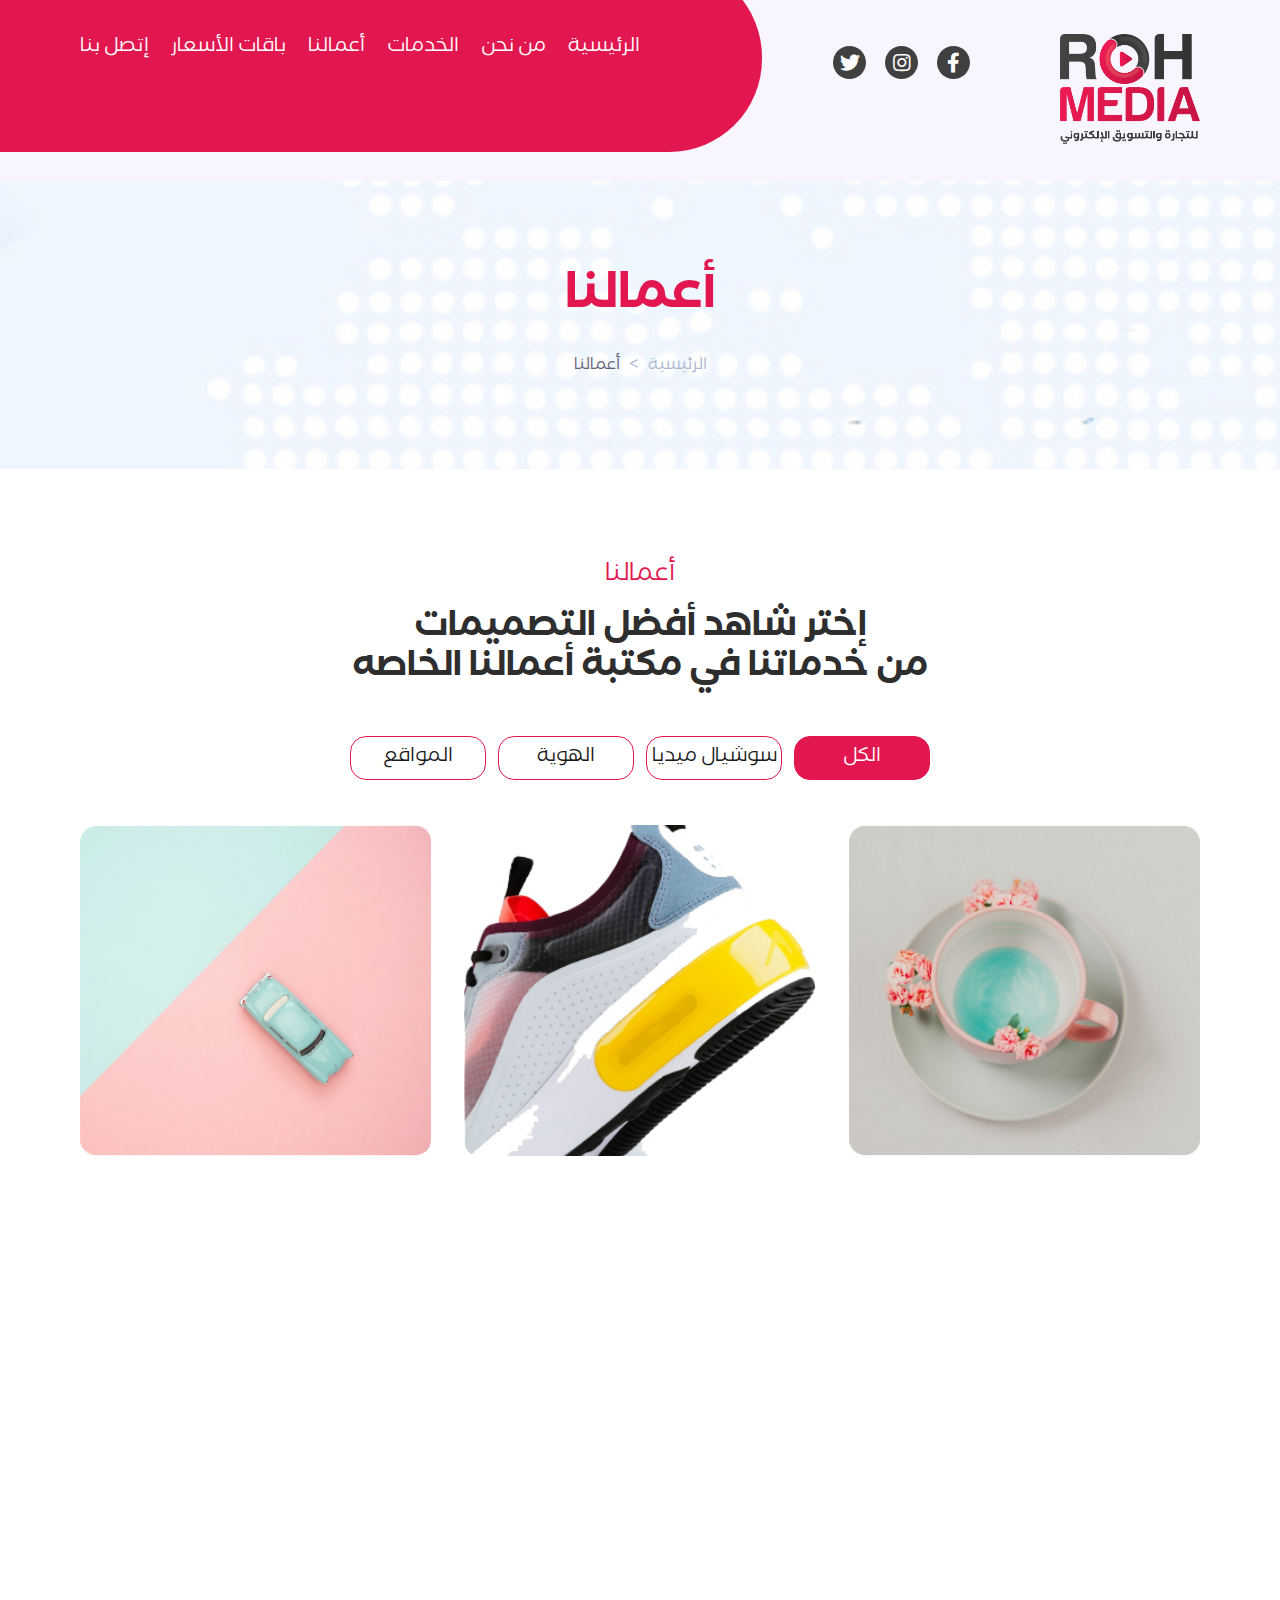
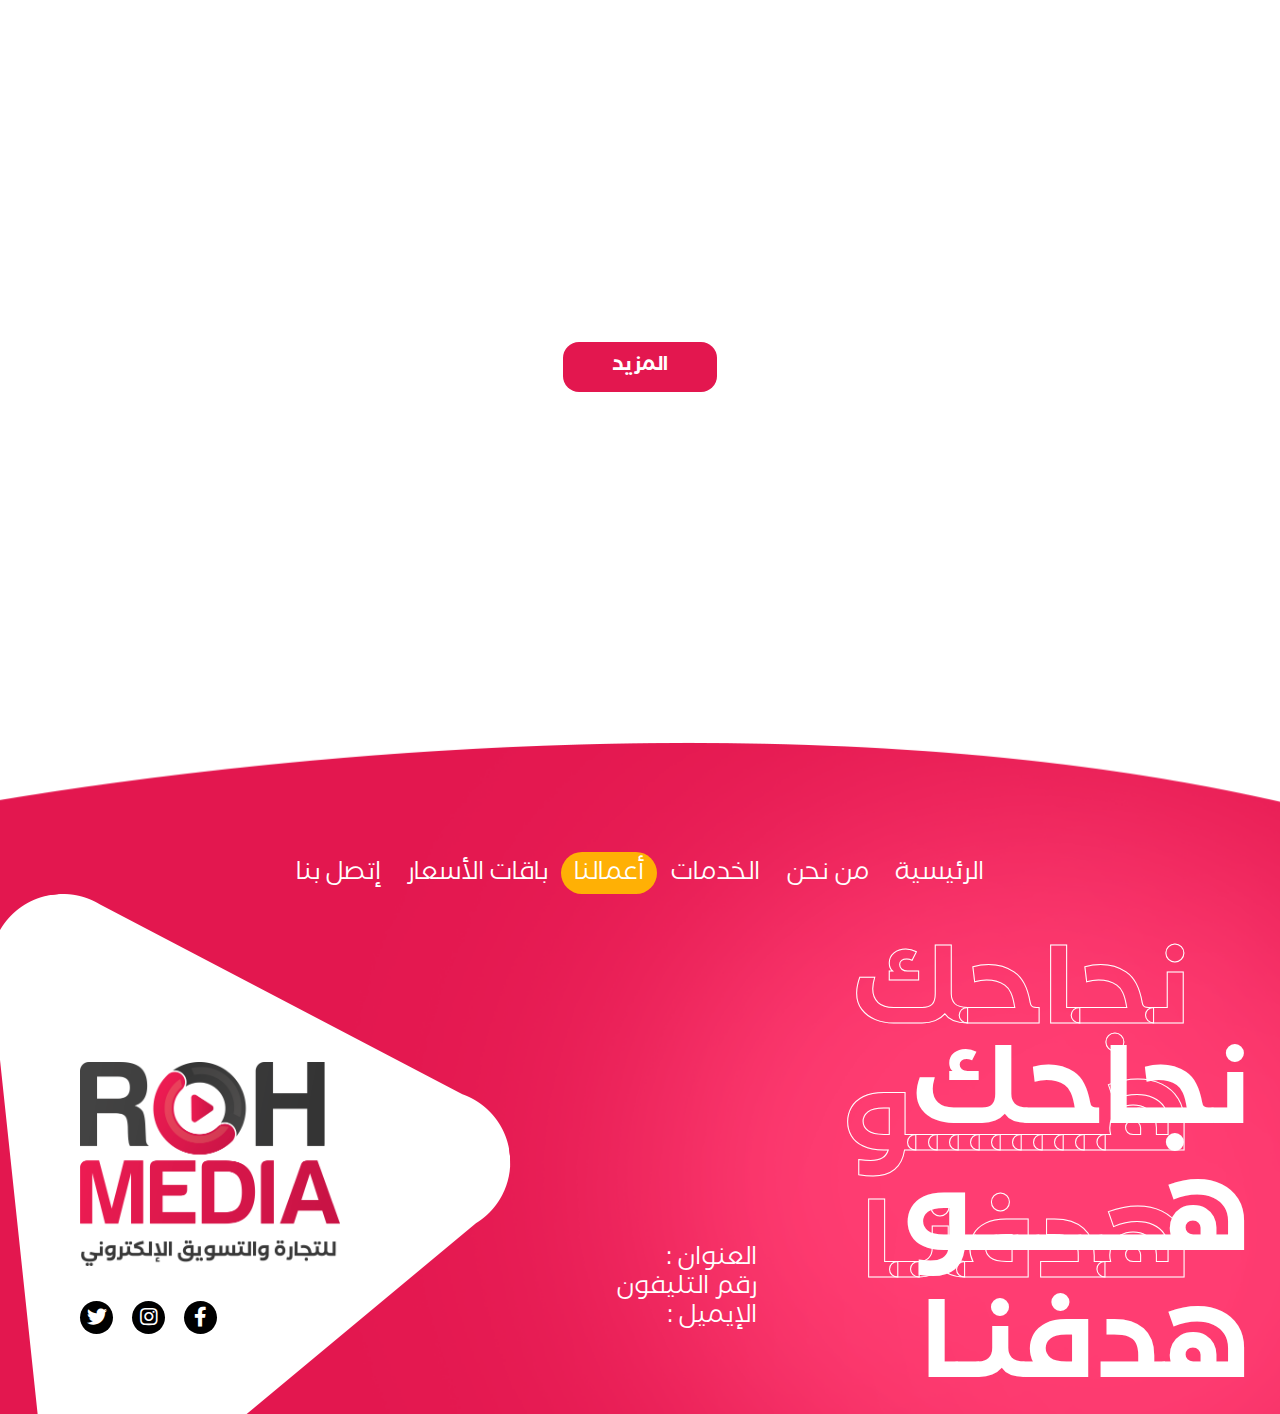
<file: portfolio.html>
<!DOCTYPE HTML>
<HTML dir="rtl" lang="ar">

<head>
    <meta charset="UTF-8" />
    <meta name="viewport" content="width=device-width, initial-scale=1, shrink-to-fit=no, user-scalable=no" />
    <title>ROH</title>
    <link rel='shortcut icon' type='img/png' href='images/fav.png' />
    <link rel="stylesheet" href="css/bootstrap.min.css" />
    <link rel="stylesheet" href="css/bootstrap-rtl.min.css" />
    <link rel="stylesheet" href="css/fontawesome.min.css" />
    <link rel="stylesheet" href="css/swiper.min.css" />
    <link rel="stylesheet" href="css/animate.css" />
    <link rel="stylesheet" href="css/jquery.fancybox.min.css" />
    <link rel="stylesheet" href="css/main.css" />
</head>

<body class="inner-page">
    <!-- Start Header -->
    <header>
        <div class="container">
            <div class="header">
                <div class="right-div">
                    <a href="index.html" class="logo">
                        <img src="images/logo.png" class="img-fluid">
                    </a>
                    <div class="header-socials">
                        <a href="#!" class="header-social">
                            <i class="fab fa-facebook-f"></i>
                        </a>
                        <a href="#!" class="header-social">
                            <i class="fab fa-instagram"></i>
                        </a>
                        <a href="#!" class="header-social">
                            <i class="fab fa-twitter"></i>
                        </a>
                    </div>
                </div>
                <nav class="left-div">
                    <ul class="nav-list list-unstyled">
                        <li>
                            <a href="index.html">
                                الرئيسية
                            </a>
                        </li>
                        <li>
                            <a href="about.html">
                                من نحن
                            </a>
                        </li>
                        <li>
                            <a href="services.html">
                                الخدمات
                            </a>
                        </li>
                        <li>
                            <a href="portfolio.html">
                                أعمالنا
                            </a>
                        </li>
                        <li>
                            <a href="#!">
                                باقات الأسعار
                            </a>
                        </li>
                        <li>
                            <a href="contact.html">
                                إتصل بنا
                            </a>
                        </li>
                    </ul>
                </nav>
                <a role="button" class="menu-btn">
                    <i class="fas fa-bars"></i>
                </a>
            </div>
        </div>
    </header>
    <!-- End Header -->

    <!-- Start Breadcrumb -->
    <section class="breadcrumb-section">
        <h1 class="page-head">
            أعمالنا
        </h1>
        <ul class="breadcrumb-content list-unstyled">
            <li>
                <a href="index.html">
                    الرئيسية
                </a>
            </li>
            <li>
                <a href="portfolio.html" class="active">
                    أعمالنا
                </a>
            </li>
        </ul>
    </section>
    <!-- End Breadcrumb -->

    <!-- Start portfolio Page -->
    <section class="works-section works-page">
        <div class="section-head">
            <span class="wow fadeInDown">أعمالنا</span>
            <h3 class="wow fadeInDown" data-wow-delay="0.2s">
                إختر شاهد أفضل التصميمات
                <br>
                من خدماتنا في مكتبة أعمالنا الخاصه
            </h3>
        </div>
        <div class="container">
            <div class="filter-links">
                <a role="button" class="filter-link active wow zoomIn" data-filter-link="all">
                    الكل
                </a>
                <a role="button" class="filter-link wow zoomIn" data-wow-delay="0.1s" data-filter-link="cat1">
                    سوشيال ميديا
                </a>
                <a role="button" class="filter-link wow zoomIn" data-wow-delay="0.2s" data-filter-link="cat2">
                    الهوية
                </a>
                <a role="button" class="filter-link wow zoomIn" data-wow-delay="0.3s" data-filter-link="cat3">
                    المواقع
                </a>
            </div>
            <div class="work-blocks">
                <div class="work-block wow fadeInUp" data-filter="cat1">
                    <a href="#!">
                        <img src="images/work/01.jpg" class="img-fluid">
                    </a>
                </div>
                <div class="work-block wow fadeInUp" data-wow-delay="0.2s" data-filter="cat2">
                    <a href="#!">
                        <img src="images/work/02.jpg" class="img-fluid">
                    </a>
                </div>
                <div class="work-block wow fadeInUp" data-wow-delay="0.4s" data-filter="cat3">
                    <a href="#!">
                        <img src="images/work/03.jpg" class="img-fluid">
                    </a>
                </div>
                <div class="work-block wow zoomIn" data-filter="cat3">
                    <a href="#!">
                        <img src="images/work/04.jpg" class="img-fluid">
                    </a>
                </div>
                <div class="work-block wow zoomIn" data-filter="cat2">
                    <a href="#!">
                        <img src="images/work/05.jpg" class="img-fluid">
                    </a>
                </div>
                <div class="work-block wow zoomIn" data-filter="cat1">
                    <a href="#!">
                        <img src="images/work/06.jpg" class="img-fluid">
                    </a>
                </div>
                <div class="work-block wow fadeInDown" data-filter="cat1">
                    <a href="#!">
                        <img src="images/work/07.jpg" class="img-fluid">
                    </a>
                </div>
                <div class="work-block wow fadeInDown" data-wow-delay="0.2s" data-filter="cat3">
                    <a href="#!">
                        <img src="images/work/08.jpg" class="img-fluid">
                    </a>
                </div>
                <div class="work-block wow fadeInDown" data-wow-delay="0.4s" data-filter="cat1">
                    <a href="#!">
                        <img src="images/work/09.jpg" class="img-fluid">
                    </a>
                </div>
            </div>
            <a href="portfolio.html" class="more-work class=" more-btn wow fadeInUp" data-wow-delay="0.4s">
                المزيد
            </a>
        </div>
    </section>
    <!-- End portfolio Page -->

    <!-- Start Footer -->
    <footer>
        <div class="container">
            <ul class="footer-ul list-unstyled">
                <li>
                    <a href="index.html">
                        الرئيسية
                    </a>
                </li>
                <li>
                    <a href="about.html">
                        من نحن
                    </a>
                </li>
                <li>
                    <a href="services.html">
                        الخدمات
                    </a>
                </li>
                <li>
                    <a href="portfolio.html" class="active">
                        أعمالنا
                    </a>
                </li>
                <li>
                    <a href="#!">
                        باقات الأسعار
                    </a>
                </li>
                <li>
                    <a href="contact.html">
                        إتصل بنا
                    </a>
                </li>
            </ul>
            <div class="footer">
                <div class="right-footer">
                    <h2 class="footer-title-stroke">
                        نجاحك
                        هـــــــــو
                        هدفنـا
                        <span class="footer-title">
                            نجاحك
                            هـــــــــو
                            هدفنـا
                        </span>
                    </h2>
                    <img src="images/footer/rocket.png" class="rocket-img wow fadeInRightBig">
                </div>
                <div class="contact-infos">
                    <div class="contact-info">
                        العنوان :
                    </div>
                    <div class="contact-info">
                        رقم التليفون
                    </div>
                    <div class="contact-info">
                        الإيميل :
                    </div>
                </div>
                <div class="left-footer">
                    <div class="footer-logo">
                        <img src="images/logo.png" class="img-fluid">
                    </div>
                    <div class="footer-socials">
                        <a href="#!" class="footer-social">
                            <i class="fab fa-facebook-f"></i>
                        </a>
                        <a href="#!" class="footer-social">
                            <i class="fab fa-instagram"></i>
                        </a>
                        <a href="#!" class="footer-social">
                            <i class="fab fa-twitter"></i>
                        </a>
                    </div>
                </div>
                <img src="images/footer/triangle.png" class="footer-tri">
            </div>
        </div>
    </footer>
    <!-- End Footer -->
    <script src="js/jquery.min.js"></script>
    <script src="js/popper.min.js"></script>
    <script src="js/bootstrap.min.js"></script>
    <script src="js/swiper.min.js"></script>
    <script src="js/wow.min.js"></script>
    <script src="js/jquery.fancybox.min.js"></script>
    <script src="js/main.js"></script>
</body>

</HTML>
</file>
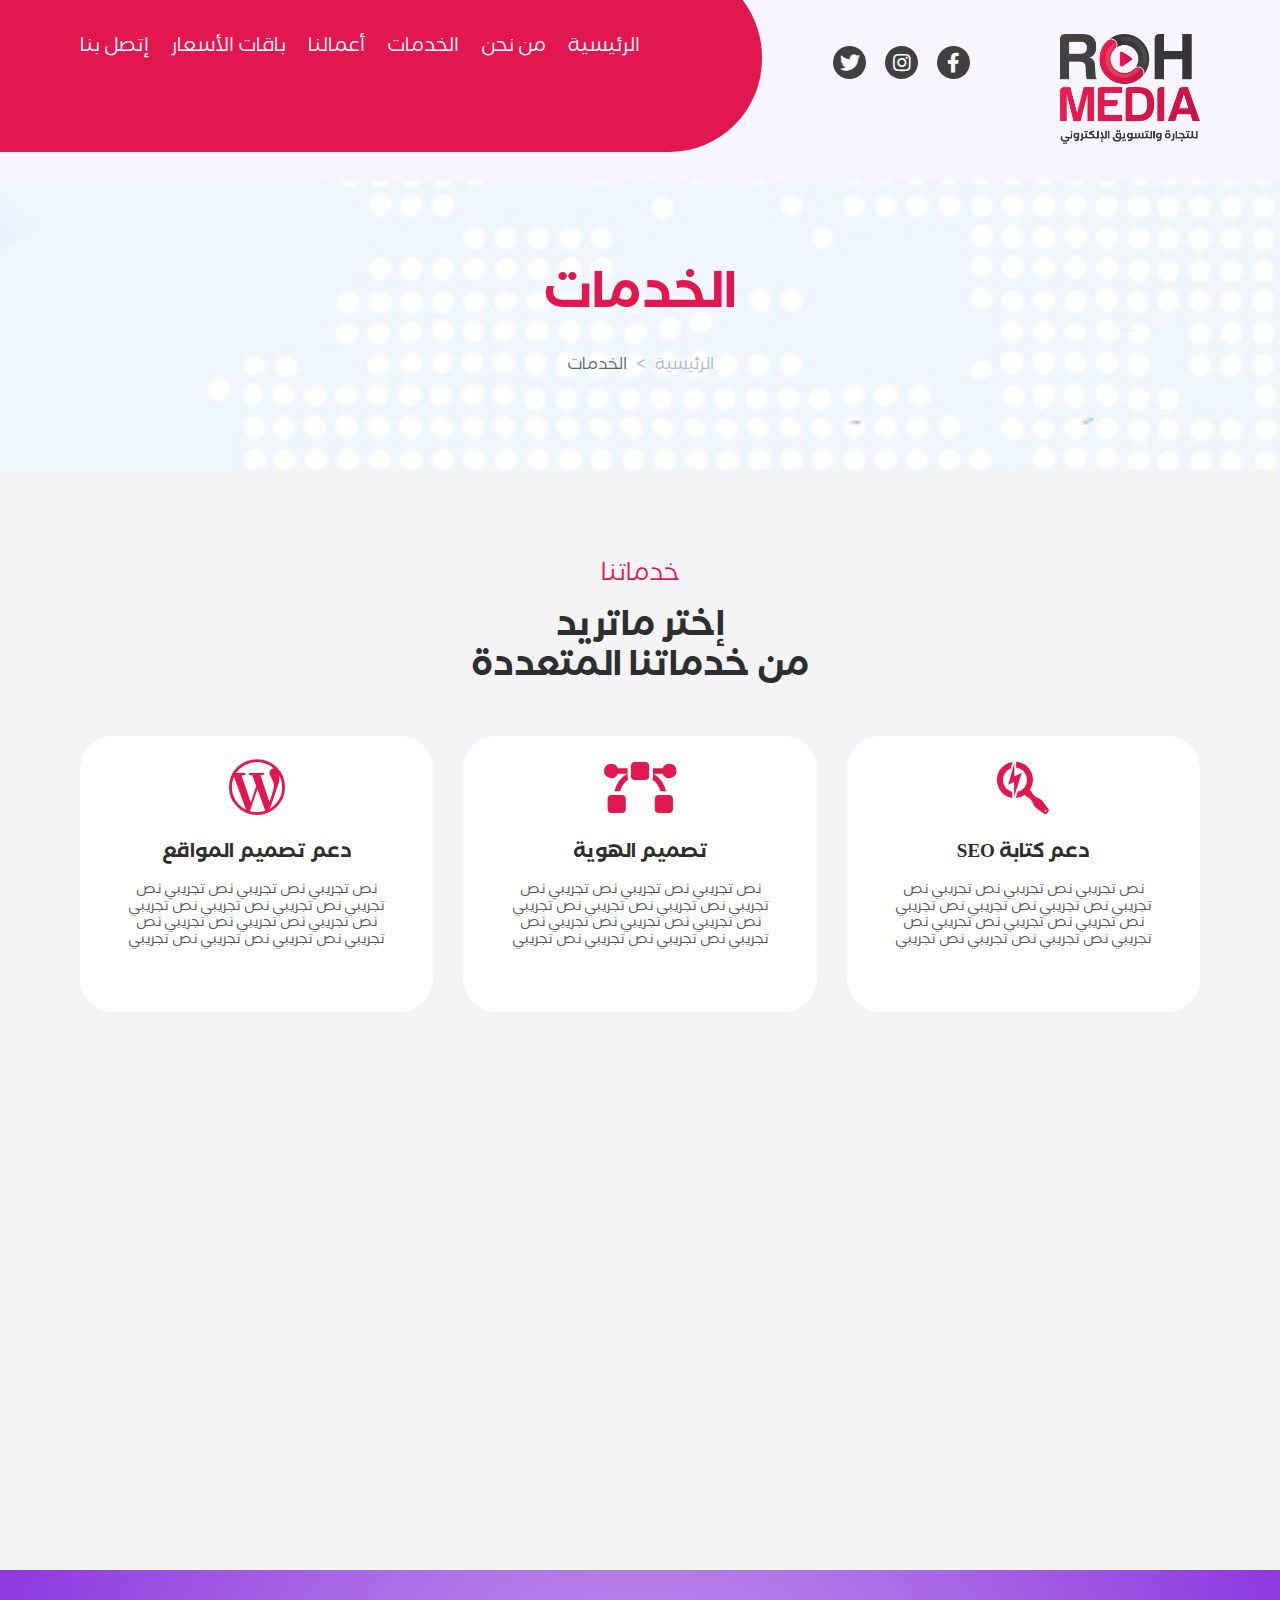
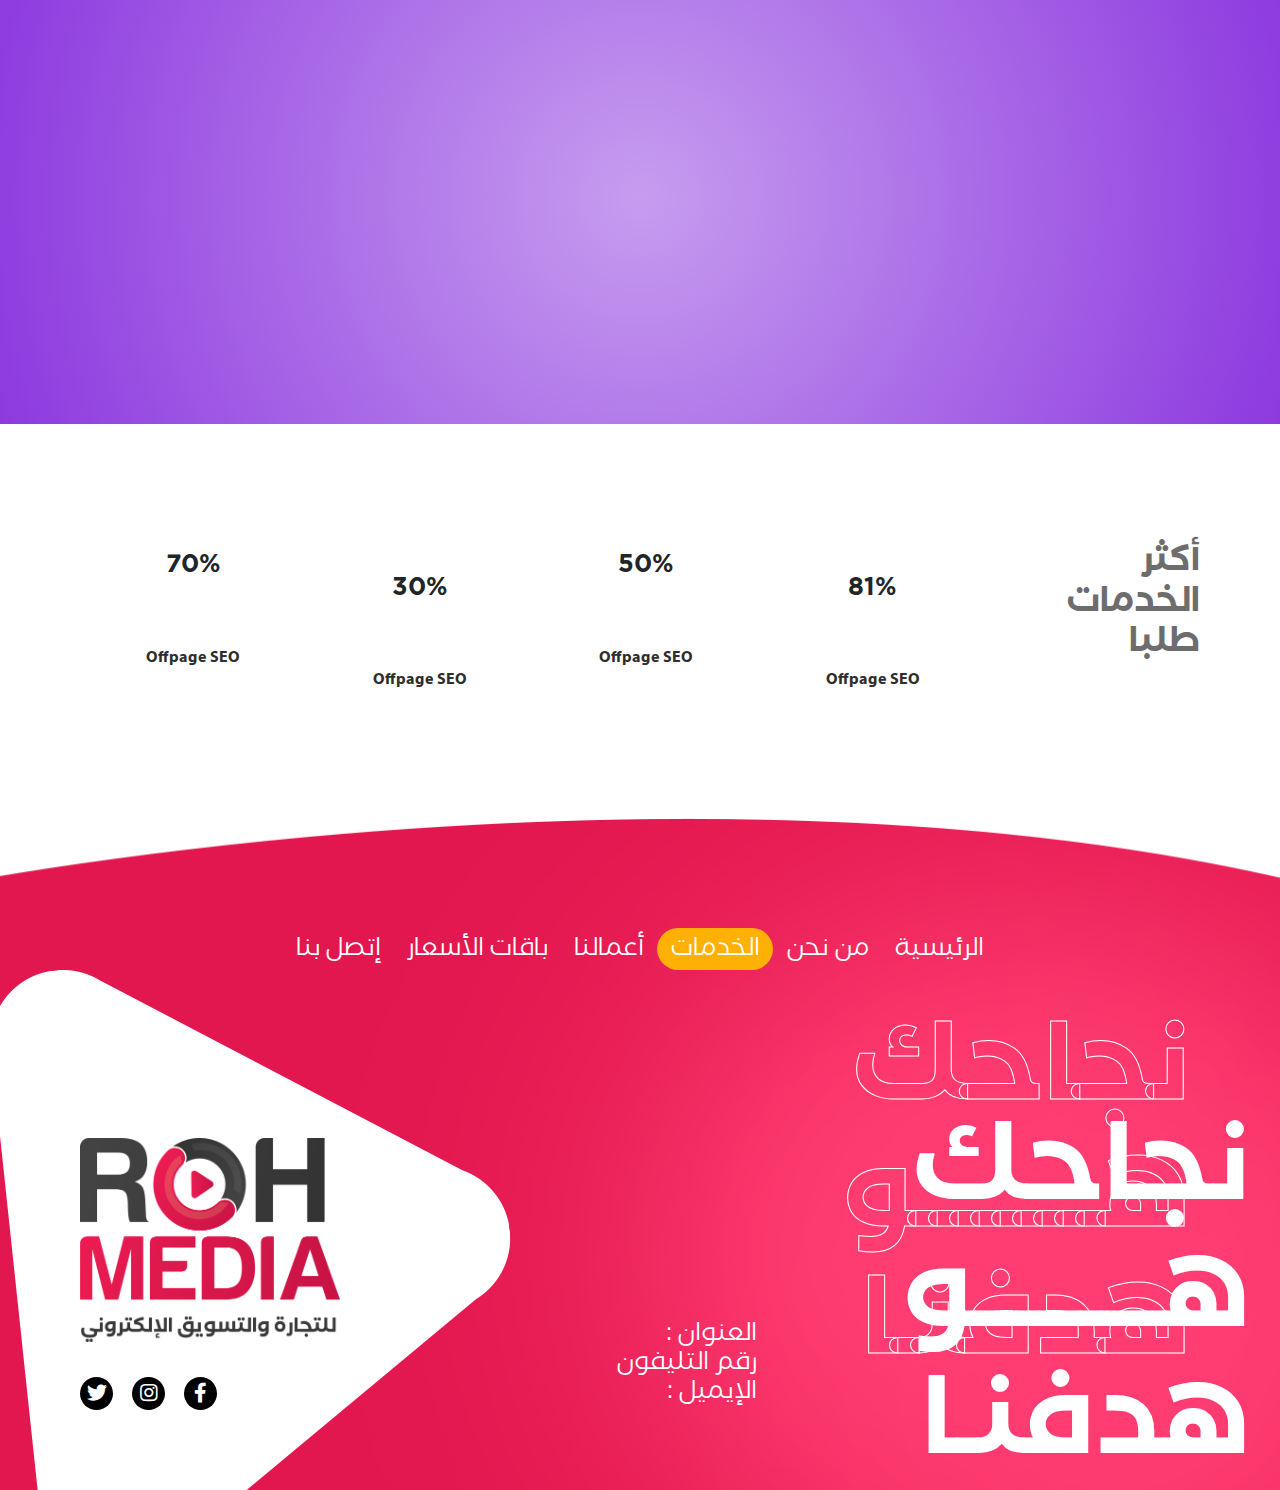
<file: services.html>
<!DOCTYPE HTML>
<HTML dir="rtl" lang="ar">

<head>
    <meta charset="UTF-8" />
    <meta name="viewport" content="width=device-width, initial-scale=1, shrink-to-fit=no, user-scalable=no" />
    <title>ROH</title>
    <link rel='shortcut icon' type='img/png' href='images/fav.png' />
    <link rel="stylesheet" href="css/bootstrap.min.css" />
    <link rel="stylesheet" href="css/bootstrap-rtl.min.css" />
    <link rel="stylesheet" href="css/fontawesome.min.css" />
    <link rel="stylesheet" href="css/swiper.min.css" />
    <link rel="stylesheet" href="css/animate.css" />
    <link rel="stylesheet" href="css/jquery.fancybox.min.css" />
    <link rel="stylesheet" href="css/main.css" />
</head>

<body class="inner-page">
    <!-- Start Header -->
    <header>
        <div class="container">
            <div class="header">
                <div class="right-div">
                    <a href="index.html" class="logo">
                        <img src="images/logo.png" class="img-fluid">
                    </a>
                    <div class="header-socials">
                        <a href="#!" class="header-social">
                            <i class="fab fa-facebook-f"></i>
                        </a>
                        <a href="#!" class="header-social">
                            <i class="fab fa-instagram"></i>
                        </a>
                        <a href="#!" class="header-social">
                            <i class="fab fa-twitter"></i>
                        </a>
                    </div>
                </div>
                <nav class="left-div">
                    <ul class="nav-list list-unstyled">
                        <li>
                            <a href="index.html">
                                الرئيسية
                            </a>
                        </li>
                        <li>
                            <a href="about.html">
                                من نحن
                            </a>
                        </li>
                        <li>
                            <a href="services.html">
                                الخدمات
                            </a>
                        </li>
                        <li>
                            <a href="portfolio.html">
                                أعمالنا
                            </a>
                        </li>
                        <li>
                            <a href="404.html">
                                باقات الأسعار
                            </a>
                        </li>
                        <li>
                            <a href="contact.html">
                                إتصل بنا
                            </a>
                        </li>
                    </ul>
                </nav>
                <a role="button" class="menu-btn">
                    <i class="fas fa-bars"></i>
                </a>
            </div>
        </div>
    </header>
    <!-- End Header -->

    <!-- Start Breadcrumb -->
    <section class="breadcrumb-section">
        <h1 class="page-head">
            الخدمات
        </h1>
        <ul class="breadcrumb-content list-unstyled">
            <li>
                <a href="index.html">
                    الرئيسية
                </a>
            </li>
            <li>
                <a href="services.html" class="active">
                    الخدمات
                </a>
            </li>
        </ul>
    </section>
    <!-- End Breadcrumb -->

    <!-- Start services Page -->
    <section class="services-section">
        <div class="section-head">
            <span class="wow fadeInDown">خدماتنا</span>
            <h3 class="wow fadeInDown" data-wow-delay="0.2s">
                إختر ماتريد
                <br>
                من خدماتنا المتعددة
            </h3>
        </div>
        <div class="container">
            <div class="services-blocks">
                <a href="#!" class="services-block wow zoomIn">
                    <div class="services-icon">
                        <i class="fab fa-searchengin"></i>
                    </div>
                    <h4 class="services-title">
                        دعم كتابة SEO
                    </h4>
                    <p class="services-desc">
                        نص تجريبي نص تجريبي نص تجريبي نص تجريبي نص تجريبي نص تجريبي نص تجريبي نص تجريبي نص تجريبي نص
                        تجريبي نص
                        تجريبي نص تجريبي نص تجريبي نص تجريبي
                    </p>
                </a>
                <a href="#!" class="services-block wow zoomIn" data-wow-delay="0.2s">
                    <div class="services-icon">
                        <i class="fas fa-bezier-curve"></i>
                    </div>
                    <h4 class="services-title">
                        تصميم الهوية
                    </h4>
                    <p class="services-desc">
                        نص تجريبي نص تجريبي نص تجريبي نص تجريبي نص تجريبي نص تجريبي نص تجريبي نص تجريبي نص تجريبي نص
                        تجريبي نص
                        تجريبي نص تجريبي نص تجريبي نص تجريبي
                    </p>
                </a>
                <a href="#!" class="services-block wow zoomIn" data-wow-delay="0.4s">
                    <div class="services-icon">
                        <i class="fab fa-wordpress-simple"></i>
                    </div>
                    <h4 class="services-title">
                        دعم تصميم المواقع
                    </h4>
                    <p class="services-desc">
                        نص تجريبي نص تجريبي نص تجريبي نص تجريبي نص تجريبي نص تجريبي نص تجريبي نص تجريبي نص تجريبي نص
                        تجريبي نص
                        تجريبي نص تجريبي نص تجريبي نص تجريبي
                    </p>
                </a>
                <a href="#!" class="services-block wow zoomIn" data-wow-delay="0.4s">
                    <div class="services-icon">
                        <i class="far fa-lightbulb"></i>
                    </div>
                    <h4 class="services-title">
                        دعم خطط تسويقية
                    </h4>
                    <p class="services-desc">
                        نص تجريبي نص تجريبي نص تجريبي نص تجريبي نص تجريبي نص تجريبي نص تجريبي نص تجريبي نص تجريبي نص
                        تجريبي نص
                        تجريبي نص تجريبي نص تجريبي نص تجريبي
                    </p>
                </a>
                <a href="#!" class="services-block wow zoomIn" data-wow-delay="0.2s">
                    <div class="services-icon">
                        <i class="fas fa-list-ul"></i>
                    </div>
                    <h4 class="services-title">
                        كتابة المحتوى
                    </h4>
                    <p class="services-desc">
                        نص تجريبي نص تجريبي نص تجريبي نص تجريبي نص تجريبي نص تجريبي نص تجريبي نص تجريبي نص تجريبي نص
                        تجريبي نص
                        تجريبي نص تجريبي نص تجريبي نص تجريبي
                    </p>
                </a>
                <a href="#!" class="services-block wow zoomIn">
                    <div class="services-icon">
                        <i class="fas fa-icons"></i>
                    </div>
                    <h4 class="services-title">
                        تسويق إلكتروني وسوشيال ميديا
                    </h4>
                    <p class="services-desc">
                        نص تجريبي نص تجريبي نص تجريبي نص تجريبي نص تجريبي نص تجريبي نص تجريبي نص تجريبي نص تجريبي نص
                        تجريبي نص
                        تجريبي نص تجريبي نص تجريبي نص تجريبي
                    </p>
                </a>
            </div>
            <a href="services.html" class="more-btn wow fadeInUp" data-wow-delay="0.4s">
                المزيد
            </a>
        </div>
    </section>

    <section class="home-contact-section">
        <div class="container">
            <h2 class="home-contact-title wow fadeInDown">
                تبحث عن أفضل وكالة رقمية وحلول تسويقية
            </h2>
            <a href="contact.html" class="home-contact-anchor wow fadeInDown" data-wow-delay="0.2s">
                إتصل بنا
            </a>
        </div>
    </section>

    <section class="charts-section">
        <div class="container">
            <div class="charts-cont">
                <div class="charts-title">
                    أكثر
                    الخدمات
                    طلبا
                </div>
                <div class="charts-flex">
                    <div class="chart-item">
                        <div class="box">
                            <div class="chart" data-percent="81"><span>81%</span></div>
                        </div>
                        <h2>Offpage SEO</h2>
                    </div>
                    <div class="chart-item">
                        <div class="box">
                            <div class="chart" data-percent="50"><span>50%</span></div>
                        </div>
                        <h2>Offpage SEO</h2>
                    </div>
                    <div class="chart-item">
                        <div class="box">
                            <div class="chart" data-percent="30"><span>30%</span></div>
                        </div>
                        <h2>Offpage SEO</h2>
                    </div>
                    <div class="chart-item">
                        <div class="box">
                            <div class="chart" data-percent="70"><span>70%</span></div>
                        </div>
                        <h2>Offpage SEO</h2>
                    </div>
                </div>
            </div>
        </div>
    </section>
    <!-- End services Page -->

    <!-- Start Footer -->
    <footer>
        <div class="container">
            <ul class="footer-ul list-unstyled">
                <li>
                    <a href="index.html">
                        الرئيسية
                    </a>
                </li>
                <li>
                    <a href="about.html">
                        من نحن
                    </a>
                </li>
                <li>
                    <a href="services.html" class="active">
                        الخدمات
                    </a>
                </li>
                <li>
                    <a href="portfolio.html">
                        أعمالنا
                    </a>
                </li>
                <li>
                    <a href="404.html">
                        باقات الأسعار
                    </a>
                </li>
                <li>
                    <a href="contact.html">
                        إتصل بنا
                    </a>
                </li>
            </ul>
            <div class="footer">
                <div class="right-footer">
                    <h2 class="footer-title-stroke">
                        نجاحك
                        هـــــــــو
                        هدفنـا
                        <span class="footer-title">
                            نجاحك
                            هـــــــــو
                            هدفنـا
                        </span>
                    </h2>
                    <img src="images/footer/rocket.png" class="rocket-img wow fadeInRightBig">
                </div>
                <div class="contact-infos">
                    <div class="contact-info">
                        العنوان :
                    </div>
                    <div class="contact-info">
                        رقم التليفون
                    </div>
                    <div class="contact-info">
                        الإيميل :
                    </div>
                </div>
                <div class="left-footer">
                    <div class="footer-logo">
                        <img src="images/logo.png" class="img-fluid">
                    </div>
                    <div class="footer-socials">
                        <a href="#!" class="footer-social">
                            <i class="fab fa-facebook-f"></i>
                        </a>
                        <a href="#!" class="footer-social">
                            <i class="fab fa-instagram"></i>
                        </a>
                        <a href="#!" class="footer-social">
                            <i class="fab fa-twitter"></i>
                        </a>
                    </div>
                </div>
                <img src="images/footer/triangle.png" class="footer-tri">
            </div>
        </div>
    </footer>
    <!-- End Footer -->
    <script src="js/jquery.min.js"></script>
    <script src="js/popper.min.js"></script>
    <script src="js/bootstrap.min.js"></script>
    <script src="js/swiper.min.js"></script>
    <script src="js/wow.min.js"></script>
    <script src="js/jquery.fancybox.min.js"></script>
    <script src="js/jquery.easypiechart.min.js"></script>
    <script src="js/main.js"></script>
</body>

</HTML>
</file>
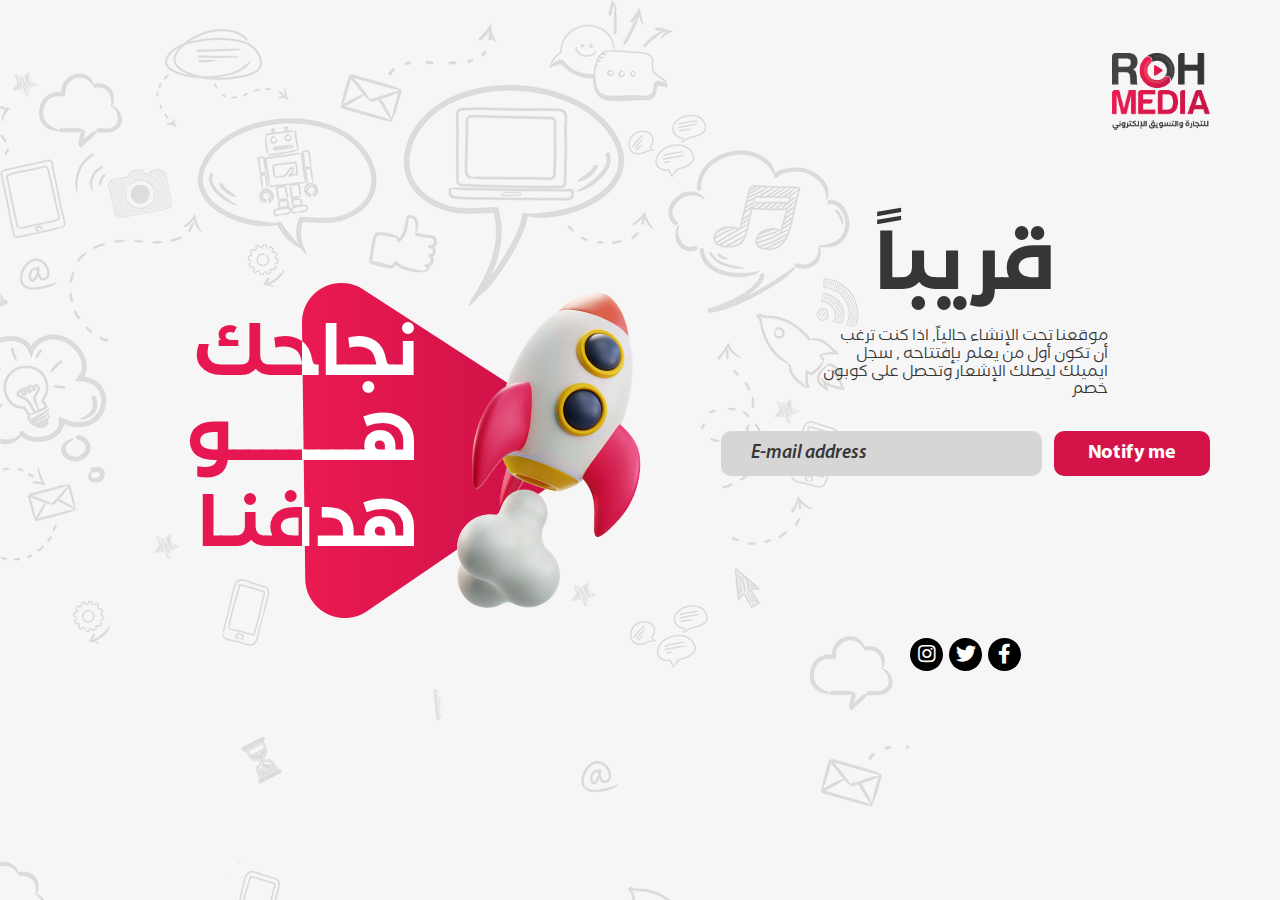
<file: soon.html>
<!DOCTYPE HTML>
<HTML dir="rtl" lang="ar">

<head>
  <meta charset="UTF-8" />
  <meta name="viewport" content="width=device-width, initial-scale=1, shrink-to-fit=no, user-scalable=no" />
  <title>Comming Soon</title>
  <link rel='shortcut icon' type='img/png' href='images/fav.png' />
  <link rel="stylesheet" href="css/bootstrap.min.css" />
  <link rel="stylesheet" href="css/bootstrap-rtl.min.css" />
  <link rel="stylesheet" href="css/fontawesome.min.css" />
  <link rel="stylesheet" href="css/soon.css" />
</head>

<body>
  <section class="soon-section">
    <div class="container">
      <div class="soon-content">
        <div class="soon-logo">
          <img src="images/logo.png" class="img-fluid">
        </div>
        <div class="soon-info">
          <div class="soon-head">
            <h1 class="soon-title">
              قريباً
            </h1>
            <p class="soon-p">
              موقعنا تحت الإنشاء حالياً, اذا كنت ترغب
              أن تكون أول من يعلم بإفتتاحه , سجل ايميلك
              ليصلك الإشعار وتحصل على كوبون خصم
            </p>
          </div>
          <form class="soon-form">
            <input type="email" class="soon-input" placeholder="E-mail address">
            <button class="soon-btn">
              Notify me
            </button>
          </form>
          <div class="timer" id="timer" data-time="29 augst 2022 9:56:00">
            <div class="time" id="days"></div>
            <div class="time" id="hours"></div>
            <div class="time" id="minutes"></div>
            <div class="time" id="seconds"></div>
          </div>
          <div class="soon-socials">
            <a href="#!" class="soon-social">
              <div class="fab fa-facebook-f"></div>
            </a>
            <a href="#!" class="soon-social">
              <div class="fab fa-twitter"></div>
            </a>
            <a href="#!" class="soon-social">
              <div class="fab fa-instagram"></div>
            </a>
          </div>
        </div>
        <div class="soon-imgs">
          <img src="images/soon/triangle.png">
          <h2 class="img-title">
            نجاحك
            هـــــــــو
            هدفنـا
          </h2>
          <img src="images/soon/rocket.png" class="rocket">
        </div>
      </div>
    </div>
  </section>
  <script src="js/jquery.min.js"></script>
  <script src="js/bootstrap.min.js"></script>
  <script src="js/soon.js"></script>
</body>

</HTML>
</file>
<file: css/main.css>
@-webkit-keyframes vibe {
  0%,
  100% {
    -webkit-transform: translateY(0);
    transform: translateY(0);
  }
  25% {
    -webkit-transform: translateY(-4px);
    transform: translateY(-4px);
  }
  50% {
    -webkit-transform: translateY(4px);
    transform: translateY(4px);
  }
  75% {
    -webkit-transform: translateY(-4px);
    transform: translateY(-4px);
  }
}

@keyframes vibe {
  0%,
  100% {
    -webkit-transform: translateY(0);
    transform: translateY(0);
  }
  25% {
    -webkit-transform: translateY(-4px);
    transform: translateY(-4px);
  }
  50% {
    -webkit-transform: translateY(4px);
    transform: translateY(4px);
  }
  75% {
    -webkit-transform: translateY(-4px);
    transform: translateY(-4px);
  }
}

@-webkit-keyframes shine {
  100% {
    left: 125%;
  }
}

@keyframes shine {
  100% {
    left: 125%;
  }
}

@-webkit-keyframes fly {
  0% {
    -webkit-transform: translateY(0px);
            transform: translateY(0px);
  }
  50% {
    -webkit-transform: translateY(10px);
            transform: translateY(10px);
  }
  100% {
    -webkit-transform: translateY(0px);
            transform: translateY(0px);
  }
}

@keyframes fly {
  0% {
    -webkit-transform: translateY(0px);
            transform: translateY(0px);
  }
  50% {
    -webkit-transform: translateY(10px);
            transform: translateY(10px);
  }
  100% {
    -webkit-transform: translateY(0px);
            transform: translateY(0px);
  }
}

body {
  position: relative;
  font-family: ff;
  font-weight: normal;
}

body::-webkit-scrollbar {
  background-color: #fff;
  width: 7px;
  height: 0px;
}

body::-webkit-scrollbar-thumb {
  background-color: #e3174f;
}

html {
  scrollbar-width: thin;
  scrollbar-color: #e3174f #fff;
}

input::-webkit-outer-spin-button,
input::-webkit-inner-spin-button {
  -webkit-appearance: none;
  margin: 0;
}

input[type=number] {
  -moz-appearance: textfield;
}

.overflow {
  overflow: hidden !important;
}

* {
  outline: none !important;
}

@media (min-width: 1200px) {
  .container {
    max-width: 1150px;
  }
}

@font-face {
  font-family: 'ff';
  src: url("../fonts/FF/FFShamelFamily-SansOneBook.woff2") format("woff2"), url("../fonts/FF/FFShamelFamily-SansOneBook.woff") format("woff"), url("../fonts/FF/FFShamelFamily-SansOneBook.ttf") format("truetype");
  font-weight: normal;
  font-style: normal;
}

@font-face {
  font-family: 'ff';
  src: url("../fonts/FF/FFShamelFamily-SansOneBold.woff2") format("woff2"), url("../fonts/FF/FFShamelFamily-SansOneBold.woff") format("woff"), url("../fonts/FF/FFShamelFamily-SansOneBold.ttf") format("truetype");
  font-weight: bold;
  font-style: normal;
}

@font-face {
  font-family: 'myriad';
  src: url("../fonts/myriad/MyriadPro-CondIt.woff2") format("woff2"), url("../fonts/myriad/MyriadPro-CondIt.woff") format("woff"), url("../fonts/myriad/MyriadPro-CondIt.ttf") format("truetype");
  font-weight: normal;
  font-style: italic;
}

@font-face {
  font-family: 'myriad';
  src: url("../fonts/myriad/MyriadPro-SemiboldIt.woff2") format("woff2"), url("../fonts/myriad/MyriadPro-SemiboldIt.woff") format("woff"), url("../fonts/myriad/MyriadPro-SemiboldIt.ttf") format("truetype");
  font-weight: 600;
  font-style: italic;
}

@font-face {
  font-family: 'myriad';
  src: url("../fonts/myriad/MyriadPro-Bold.woff2") format("woff2"), url("../fonts/myriad/MyriadPro-Bold.woff") format("woff"), url("../fonts/myriad/MyriadPro-Bold.ttf") format("truetype");
  font-weight: bold;
  font-style: normal;
}

.nav-list {
  display: -webkit-box;
  display: -ms-flexbox;
  display: flex;
  -webkit-box-align: center;
      -ms-flex-align: center;
          align-items: center;
  margin: 0;
}

html[dir="rtl"] .nav-list li ~ li {
  margin-right: 22px;
}

html[dir="ltr"] .nav-list li ~ li {
  margin-left: 22px;
}

@media (max-width: 1199px) {
  html[dir="rtl"] .nav-list li ~ li {
    margin-right: 15px;
  }
  html[dir="ltr"] .nav-list li ~ li {
    margin-left: 15px;
  }
}

.nav-list a {
  font-size: 19px;
  color: #ffffff;
  -webkit-transition: all 0.3s ease-in-out;
  transition: all 0.3s ease-in-out;
}

.nav-list a:hover, .nav-list a:focus {
  color: #ffb005;
  text-decoration: none;
}

.swiper-pagination {
  position: relative;
  width: 100%;
  bottom: auto;
  display: none;
  -webkit-box-align: center;
      -ms-flex-align: center;
          align-items: center;
  -webkit-box-pack: center;
      -ms-flex-pack: center;
          justify-content: center;
  margin-top: 30px;
}

@media (max-width: 991px) {
  .swiper-pagination {
    display: -webkit-box;
    display: -ms-flexbox;
    display: flex;
  }
}

.swiper-pagination .swiper-pagination-bullet {
  width: 8px;
  height: 8px;
  background-color: #000;
  opacity: 0.5;
  margin: 0 4px;
  -webkit-transition: all 0.3s ease-in-out;
  transition: all 0.3s ease-in-out;
  outline: none !important;
  border-radius: 50%;
}

.swiper-pagination .swiper-pagination-bullet:hover {
  background-color: #e3174f;
  opacity: 1;
}

.testmonials-section .swiper-pagination .swiper-pagination-bullet:hover {
  background-color: #ffb005;
}

.swiper-pagination .swiper-pagination-bullet.swiper-pagination-bullet-active {
  background-color: #e3174f;
  opacity: 1;
}

.testmonials-section .swiper-pagination .swiper-pagination-bullet.swiper-pagination-bullet-active {
  background-color: #ffb005;
}

.swiper-btn {
  position: absolute;
  top: 50%;
  -webkit-transform: translateY(-50%);
          transform: translateY(-50%);
  fill: #ffb005;
  -webkit-transition: all 0.3s ease-in-out;
  transition: all 0.3s ease-in-out;
}

.swiper-btn:hover, .swiper-btn:focus {
  fill: #e3174f;
}

.swiper-btn.swiper-btn-next {
  left: 8px;
}

.swiper-btn.swiper-btn-prev {
  right: 8px;
}

header {
  position: absolute;
  top: 0;
  left: 0;
  right: 0;
  z-index: 3;
  padding: 38px 0 4px;
}

.inner-page header {
  position: relative;
  padding: 34px 0 37px;
  background-color: #f8f5ff;
}

.inner-page header::after {
  position: absolute;
  height: 188px;
  top: -36px;
  z-index: -1;
  background-color: #e3174f;
  border-radius: 0 93px 93px 0;
  content: "";
  display: block;
  width: 59.5%;
}

html[dir="rtl"] .inner-page header::after {
  left: 0;
}

html[dir="ltr"] .inner-page header::after {
  right: 0;
}

@media (max-width: 767px) {
  .inner-page header::after {
    display: none;
  }
}

@media (max-width: 991px) {
  .inner-page header {
    padding: 7px 0;
  }
}

@media (max-width: 1199px) {
  header .container {
    max-width: 100%;
  }
}

@media (max-width: 991px) {
  header {
    padding: 7px 0;
  }
}

.header {
  display: -webkit-box;
  display: -ms-flexbox;
  display: flex;
  -webkit-box-pack: justify;
      -ms-flex-pack: justify;
          justify-content: space-between;
  z-index: 2;
}

@media (max-width: 991px) {
  .header {
    -webkit-box-align: center;
        -ms-flex-align: center;
            align-items: center;
  }
}

.right-div {
  display: -webkit-box;
  display: -ms-flexbox;
  display: flex;
}

.logo {
  width: 140px;
  display: block;
}

.logo img {
  max-width: 100%;
}

html[dir="rtl"] .logo {
  margin-left: 90px;
}

html[dir="ltr"] .logo {
  margin-right: 90px;
}

@media (max-width: 1199px) {
  html[dir="rtl"] .logo {
    margin-left: 0;
  }
  html[dir="ltr"] .logo {
    margin-right: 0;
  }
}

@media (max-width: 991px) {
  .logo {
    width: 90px;
  }
}

.header-socials {
  margin-top: 12px;
  display: -webkit-box;
  display: -ms-flexbox;
  display: flex;
}

.header-socials .header-social {
  width: 33px;
  height: 33px;
  border-radius: 50%;
  display: -webkit-box;
  display: -ms-flexbox;
  display: flex;
  -webkit-box-align: center;
      -ms-flex-align: center;
          align-items: center;
  -webkit-box-pack: center;
      -ms-flex-pack: center;
          justify-content: center;
  background-color: #404040;
  color: #fff;
  font-size: 20px;
  -webkit-transition: all 0.3s ease-in-out;
  transition: all 0.3s ease-in-out;
}

.header-socials .header-social:hover, .header-socials .header-social:focus {
  background-color: #e3174f;
  color: #fff;
  text-decoration: none;
}

html[dir="rtl"] .header-socials .header-social ~ .header-social {
  margin-right: 19px;
}

html[dir="ltr"] .header-socials .header-social ~ .header-social {
  margin-left: 19px;
}

@media (max-width: 1199px) {
  .header-socials {
    display: none;
  }
}

.menu-btn {
  font-size: 24px;
  color: #fff !important;
  display: none;
  -webkit-box-align: center;
      -ms-flex-align: center;
          align-items: center;
  -webkit-box-pack: center;
      -ms-flex-pack: center;
          justify-content: center;
  position: relative;
  z-index: 10;
  text-decoration: none !important;
  text-decoration: none;
  -webkit-transition: all 0.3s ease-in-out;
  transition: all 0.3s ease-in-out;
}

@media (max-width: 991px) {
  .menu-btn {
    display: -webkit-box;
    display: -ms-flexbox;
    display: flex;
  }
}

@media (max-width: 767px) {
  .menu-btn {
    color: #2e2e2e !important;
  }
}

.menu-btn.active {
  color: #fff !important;
}

.menu-btn.active i::before {
  content: "\f00d";
}

.breadcrumb-section {
  background-image: url(../images/breadcrumb.jpg);
  background-position: center;
  background-size: cover;
  background-repeat: no-repeat;
  background-attachment: fixed;
  padding: 90px 0 90px;
}

@media (max-width: 767px) {
  .breadcrumb-section {
    display: none;
  }
}

.page-head {
  text-align: center;
  margin: 0 0 25px;
  color: #e3174f;
  font-size: 49px;
  font-weight: 700;
}

.breadcrumb-content {
  margin: 0;
  display: -webkit-box;
  display: -ms-flexbox;
  display: flex;
  -webkit-box-align: center;
      -ms-flex-align: center;
          align-items: center;
  -webkit-box-pack: center;
      -ms-flex-pack: center;
          justify-content: center;
}

.breadcrumb-content li {
  display: -webkit-box;
  display: -ms-flexbox;
  display: flex;
  -webkit-box-align: center;
      -ms-flex-align: center;
          align-items: center;
  font-size: 16px;
  color: #abb7d2;
}

.breadcrumb-content li ~ li::before {
  margin: 0 9px;
  content: ">";
}

.breadcrumb-content a {
  font-size: 16px;
  color: #abb7d2;
  -webkit-transition: all 0.3s ease-in-out;
  transition: all 0.3s ease-in-out;
}

.breadcrumb-content a:hover {
  color: #e3174f;
  text-decoration: none;
}

.breadcrumb-content a.active {
  color: #606078;
  -webkit-transition: all 0.3s ease-in-out;
  transition: all 0.3s ease-in-out;
}

main {
  position: relative;
  background-color: #f8f5ff;
  display: -webkit-box;
  display: -ms-flexbox;
  display: flex;
  -webkit-box-pack: end;
      -ms-flex-pack: end;
          justify-content: flex-end;
  padding-bottom: 45px;
}

@media (max-width: 767px) {
  main {
    -webkit-box-orient: vertical;
    -webkit-box-direction: normal;
        -ms-flex-direction: column;
            flex-direction: column;
    overflow: hidden;
    padding-bottom: 25px;
  }
}

main .container {
  position: absolute;
  top: 0;
  left: 50%;
  -webkit-transform: translateX(-50%);
          transform: translateX(-50%);
  padding-top: 200px;
}

@media (max-width: 767px) {
  main .container {
    position: relative;
    top: auto;
    left: auto;
    -webkit-transform: none;
            transform: none;
    padding: 0;
    -webkit-box-ordinal-group: 3;
        -ms-flex-order: 2;
            order: 2;
  }
}

main .main-img-cont {
  padding-right: 25px;
  position: relative;
  margin-left: auto;
  max-width: 50%;
}

main .main-img-cont .main-traingle {
  position: absolute;
  top: 50%;
  -webkit-transform: translateY(-50%);
          transform: translateY(-50%);
  right: -75px;
  z-index: 1;
}

@media (max-width: 767px) {
  main .main-img-cont .main-traingle {
    width: 60%;
    right: 50%;
    -webkit-transform: translate(50%, -50%);
            transform: translate(50%, -50%);
  }
}

main .main-img-cont .main-img {
  position: relative;
  z-index: 2;
  -webkit-animation-name: fly;
          animation-name: fly;
  -webkit-animation-duration: 5s;
          animation-duration: 5s;
  -webkit-animation-iteration-count: infinite;
          animation-iteration-count: infinite;
}

@media (max-width: 767px) {
  main .main-img-cont {
    max-width: 100%;
    margin: auto;
    padding: 100px 15px 0;
  }
}

main .main-shape {
  width: 56.7%;
}

@media (max-width: 767px) {
  main .main-shape {
    display: none;
  }
}

.section-head {
  text-align: center;
  margin-bottom: 45px;
}

@media (max-width: 767px) {
  .section-head {
    margin-bottom: 25px;
    padding: 0 15px;
  }
}

.section-head span {
  font-size: 24px;
  color: #e3174f;
  display: block;
  margin-bottom: 15px;
}

@media (max-width: 767px) {
  .section-head span {
    font-size: 20px;
  }
}

.section-head h3 {
  font-size: 34px;
  font-weight: bold;
  line-height: 1.2;
  color: #2e2e2e;
}

@media (max-width: 767px) {
  .section-head h3 {
    font-size: 26px;
  }
}

.section-head p {
  font-size: 19px;
  color: #343434;
  line-height: 1.2;
  margin: 0;
}

.section-head p::before {
  content: "";
  background-color: #e3174f;
  height: 2px;
  width: 115px;
  display: block;
  margin: 0 auto 30px;
}

@media (max-width: 991px) {
  .section-head p {
    font-size: 16px;
  }
}

.about-section {
  background-color: #f4f4f6;
  padding: 120px 0 145px;
}

@media (max-width: 991px) {
  .about-section {
    padding: 70px 0;
  }
}

.about-blocks {
  display: -ms-grid;
  display: grid;
  -ms-grid-columns: 1fr 1fr 1fr;
      grid-template-columns: 1fr 1fr 1fr;
  gap: 30px;
}

@media (max-width: 1199px) {
  .about-blocks {
    gap: 15px;
  }
}

@media (max-width: 767px) {
  .about-blocks {
    -ms-grid-columns: 1fr;
        grid-template-columns: 1fr;
  }
}

.about-block {
  width: 100%;
  max-width: 355px;
  margin: auto;
  border-radius: 27px;
  background-color: #ffffff;
  padding: 30px 15px;
  display: -webkit-box;
  display: -ms-flexbox;
  display: flex;
  -webkit-box-align: center;
      -ms-flex-align: center;
          align-items: center;
  -webkit-box-pack: center;
      -ms-flex-pack: center;
          justify-content: center;
  -webkit-box-orient: vertical;
  -webkit-box-direction: normal;
      -ms-flex-direction: column;
          flex-direction: column;
  text-align: center;
}

.about-block .about-icon {
  height: 58px;
  font-size: 58px;
  color: #e3174f;
  margin-bottom: 24px;
  display: -webkit-box;
  display: -ms-flexbox;
  display: flex;
  -webkit-box-align: center;
      -ms-flex-align: center;
          align-items: center;
}

.about-block .about-title {
  font-size: 19px;
  color: #2e2e2e;
  font-weight: 700;
  margin: 0 0 23px;
}

.about-block .about-desc {
  font-size: 19.444px;
  color: #868686;
  line-height: 1.2;
  height: 95px;
  margin: 0 0;
  padding: 0 60px;
}

@media (max-width: 1199px) {
  .about-block .about-desc {
    padding: 0;
    height: auto;
  }
}

.banner-section {
  position: relative;
}

@media (max-width: 991px) {
  .banner-section {
    display: -webkit-box;
    display: -ms-flexbox;
    display: flex;
    -webkit-box-orient: vertical;
    -webkit-box-direction: normal;
        -ms-flex-direction: column;
            flex-direction: column;
    background-color: #e3174f;
    text-align: center;
  }
}

.banner-section .banner-bg {
  width: 100%;
}

@media (max-width: 991px) {
  .banner-section .banner-bg {
    height: 375px;
    -o-object-fit: cover;
       object-fit: cover;
    -o-object-position: left;
       object-position: left;
    -webkit-box-ordinal-group: 3;
        -ms-flex-order: 2;
            order: 2;
  }
}

.banner-section .banner-text {
  position: absolute;
  height: 100%;
  top: 0;
  right: 50px;
  width: 680px;
  padding: 0 50px;
  display: -webkit-box;
  display: -ms-flexbox;
  display: flex;
  -webkit-box-pack: center;
      -ms-flex-pack: center;
          justify-content: center;
  -webkit-box-orient: vertical;
  -webkit-box-direction: normal;
      -ms-flex-direction: column;
          flex-direction: column;
}

@media (max-width: 1199px) {
  .banner-section .banner-text {
    width: 50%;
    right: 15px;
    padding: 0 15px;
  }
}

@media (max-width: 991px) {
  .banner-section .banner-text {
    position: relative;
    top: auto;
    right: auto;
    width: 100%;
    padding: 30px 15px;
  }
}

.banner-section .banner-title {
  font-size: 53px;
  font-weight: 700;
  color: #fff;
  margin: 0 0 13px;
}

@media (max-width: 991px) {
  .banner-section .banner-title {
    font-size: 35px;
  }
}

.banner-section .banner-desc {
  font-size: 19px;
  color: #ffffff;
  line-height: 1.2;
  margin: 0 0 9px;
  width: 300px;
}

@media (max-width: 991px) {
  .banner-section .banner-desc {
    margin: 0 auto 20px;
  }
}

.banner-section .banner-anchor {
  font-size: 15px;
  color: #fff;
  font-weight: 700;
  width: -webkit-max-content;
  width: -moz-max-content;
  width: max-content;
  display: block;
  -webkit-transition: all 0.3s ease-in-out;
  transition: all 0.3s ease-in-out;
  margin-right: auto;
}

.banner-section .banner-anchor:hover, .banner-section .banner-anchor:focus {
  color: #ffb005;
  text-decoration: none;
}

.banner-section .banner-link {
  position: absolute;
  top: 0;
  bottom: 0;
  left: 0;
  width: 50%;
  display: -webkit-box;
  display: -ms-flexbox;
  display: flex;
  -webkit-box-align: center;
      -ms-flex-align: center;
          align-items: center;
  -webkit-box-pack: center;
      -ms-flex-pack: center;
          justify-content: center;
}

.banner-section .banner-link a {
  font-size: 25px;
  width: 80px;
  height: 80px;
  display: -webkit-box;
  display: -ms-flexbox;
  display: flex;
  -webkit-box-align: center;
      -ms-flex-align: center;
          align-items: center;
  -webkit-box-pack: center;
      -ms-flex-pack: center;
          justify-content: center;
  border-radius: 50%;
  background-color: #fff;
  color: #773f98;
  -webkit-transition: all 0.3s ease-in-out;
  transition: all 0.3s ease-in-out;
}

.banner-section .banner-link a:hover, .banner-section .banner-link a:focus {
  background-color: #ffb005;
  color: #773f98;
  text-decoration: none;
}

@media (max-width: 991px) {
  .banner-section .banner-link {
    bottom: 0;
    top: auto;
    height: 375px;
    right: 0;
    left: 0;
    width: 100%;
  }
}

.home-contact-section {
  background-color: #8d39df;
  background-image: radial-gradient(circle, rgba(255, 255, 255, 0.5) 0%, #8d39df 100%);
  padding: 120px 0 100px;
}

@media (max-width: 991px) {
  .home-contact-section {
    padding: 70px 0;
  }
}

.home-contact-section .home-contact-title {
  color: #fff;
  font-weight: 700;
  text-align: center;
  font-size: 53px;
  padding: 0 125px;
  margin: 0 0 60px;
}

@media (max-width: 1199px) {
  .home-contact-section .home-contact-title {
    padding: 0 15px;
    margin: 0 0 40px;
  }
}

@media (max-width: 991px) {
  .home-contact-section .home-contact-title {
    font-size: 35px;
    margin-bottom: 30px;
  }
}

.home-contact-section .home-contact-anchor {
  border: 2px solid #fff;
  border-radius: 25px;
  width: 126px;
  height: 47px;
  line-height: 47px;
  display: -webkit-box;
  display: -ms-flexbox;
  display: flex;
  -webkit-box-align: center;
      -ms-flex-align: center;
          align-items: center;
  -webkit-box-pack: center;
      -ms-flex-pack: center;
          justify-content: center;
  color: #fff;
  font-weight: 15px;
  font-weight: 700;
  margin: auto;
  -webkit-transition: all 0.3s ease-in-out;
  transition: all 0.3s ease-in-out;
}

.home-contact-section .home-contact-anchor:hover, .home-contact-section .home-contact-anchor:focus {
  background-color: #e3174f;
  text-decoration: none;
  border-color: #e3174f;
  color: #fff;
}

.packages-section {
  padding: 90px 0 120px;
}

@media (max-width: 991px) {
  .packages-section {
    padding: 70px 0;
  }
}

.packages-blocks {
  display: -ms-grid;
  display: grid;
  -ms-grid-columns: 1fr 1fr 1fr;
      grid-template-columns: 1fr 1fr 1fr;
  gap: 30px;
}

@media (max-width: 1199px) {
  .packages-blocks {
    gap: 15px;
  }
}

@media (max-width: 991px) {
  .packages-blocks {
    -ms-grid-columns: 1fr;
        grid-template-columns: 1fr;
    gap: 45px;
  }
}

.packages-block {
  width: 100%;
  max-width: 355px;
  margin: auto;
  border-radius: 31px;
  background-color: #f4f4f6;
  display: -webkit-box;
  display: -ms-flexbox;
  display: flex;
  -webkit-box-orient: vertical;
  -webkit-box-direction: normal;
      -ms-flex-direction: column;
          flex-direction: column;
  text-align: center;
  -webkit-box-align: center;
      -ms-flex-align: center;
          align-items: center;
  -webkit-box-pack: justify;
      -ms-flex-pack: justify;
          justify-content: space-between;
  padding: 40px 15px 0;
}

.packages-block .pack-body {
  padding-bottom: 15px;
}

.packages-block .pack-title {
  font-size: 29px;
  color: #111;
  margin: 0 0 20px;
}

.packages-block .pack-price {
  font-size: 29px;
  font-weight: 700;
  color: #e3174f;
  display: block;
  margin: 0 0 20px;
}

.packages-block .pack-price span {
  font-weight: 400;
}

.packages-block .pack-feats {
  font-size: 19px;
  line-height: 1.75;
  color: #616161;
  margin: 0;
}

.packages-block .pack-order {
  border-radius: 15px;
  background-color: #e3174f;
  color: #fff;
  width: 164px;
  height: 55px;
  display: -webkit-box;
  display: -ms-flexbox;
  display: flex;
  -webkit-box-align: center;
      -ms-flex-align: center;
          align-items: center;
  -webkit-box-pack: center;
      -ms-flex-pack: center;
          justify-content: center;
  font-size: 19px;
  font-weight: 700;
  -webkit-transform: translateY(50%);
          transform: translateY(50%);
  -webkit-transition: all 0.3s ease-in-out;
  transition: all 0.3s ease-in-out;
}

.packages-block .pack-order:hover, .packages-block .pack-order:focus {
  color: #111;
  background-color: #ffb005;
  text-decoration: none;
}

.packages-block:nth-of-type(2) {
  background-color: #e3174f;
}

.packages-block:nth-of-type(2) .pack-title {
  color: #fff;
}

.packages-block:nth-of-type(2) .pack-price {
  color: #ffb005;
}

.packages-block:nth-of-type(2) .pack-feats {
  color: #fff;
}

.packages-block:nth-of-type(2) .pack-order {
  color: #111;
  background-color: #ffb005;
}

.packages-block:nth-of-type(2) .pack-order:hover, .packages-block:nth-of-type(2) .pack-order:focus {
  background-color: #fff;
}

.filter-links {
  display: -webkit-box;
  display: -ms-flexbox;
  display: flex;
  -webkit-box-align: center;
      -ms-flex-align: center;
          align-items: center;
  -webkit-box-pack: center;
      -ms-flex-pack: center;
          justify-content: center;
  margin-bottom: 45px;
}

.filter-links .filter-link {
  display: -webkit-box;
  display: -ms-flexbox;
  display: flex;
  -webkit-box-align: center;
      -ms-flex-align: center;
          align-items: center;
  -webkit-box-pack: center;
      -ms-flex-pack: center;
          justify-content: center;
  border: 1px solid #e3174f;
  background-color: #fff;
  border-radius: 16px;
  width: 136px;
  -ms-flex-negative: 0;
      flex-shrink: 0;
  white-space: nowrap;
  height: 44px;
  font-size: 19px;
  color: #191919;
  margin: 0 6px;
  -webkit-transition: all 0.3s ease-in-out;
  transition: all 0.3s ease-in-out;
}

.filter-links .filter-link:hover, .filter-links .filter-link:focus {
  background-color: #e3174f;
  color: #fff;
  text-decoration: none;
}

.filter-links .filter-link.active {
  background-color: #e3174f;
  color: #fff;
}

@media (max-width: 991px) {
  .filter-links {
    max-width: 100%;
    overflow-x: auto;
    -webkit-box-pack: start;
        -ms-flex-pack: start;
            justify-content: flex-start;
  }
}

.testmonials-section {
  background-color: #e3174f;
  background-image: radial-gradient(circle, rgba(255, 255, 255, 0.5) 0%, #e3174f 100%);
  padding: 55px 0 50px;
  position: relative;
}

@media (max-width: 991px) {
  .testmonials-section {
    padding-bottom: 60px;
  }
}

.testmonials-section .testmonials-head {
  text-align: center;
}

.testmonials-section .testmonials-head h2 {
  font-size: 88px;
  color: #fff;
  font-weight: 700;
  margin: 10px;
}

@media (max-width: 991px) {
  .testmonials-section .testmonials-head h2 {
    font-size: 26px;
  }
}

.testmonials-section .testmonials-head p {
  font-size: 19px;
  color: #fff;
  line-height: 1.2;
}

@media (max-width: 991px) {
  .testmonials-section .testmonials-head p {
    font-size: 16px;
  }
}

.testmonials-item {
  background-color: #f4f4f4;
  color: #616161;
  padding: 45px;
}

.testmonials-item .testmonial-user {
  display: -webkit-box;
  display: -ms-flexbox;
  display: flex;
  -webkit-box-align: center;
      -ms-flex-align: center;
          align-items: center;
  margin-top: 20px;
}

.testmonials-item .user-img {
  width: 77px;
  height: 77px;
  border-radius: 50%;
  overflow: hidden;
  -ms-flex-negative: 0;
      flex-shrink: 0;
  margin-left: 10px;
}

.testmonials-item .user-img img {
  width: 100%;
  height: 100%;
  -o-object-fit: cover;
     object-fit: cover;
}

.testmonials-item .user-name {
  color: #2e2e2e;
  font-weight: 700;
}

.parteners-cont {
  text-align: center;
  margin-top: 45px;
}

.parteners {
  position: absolute;
  bottom: 0;
  left: 50%;
  -webkit-transform: translateX(-50%) translateY(50%);
          transform: translateX(-50%) translateY(50%);
  width: calc(100% - 30px);
  max-width: 850px;
  background-color: #fff;
}

.parteners-slider {
  padding: 0 45px;
  position: relative;
}

.parts-title {
  font-size: 34px;
  color: #fff;
  font-weight: 400;
  margin-bottom: 0;
}

@media (max-width: 991px) {
  .parts-title {
    font-size: 26px;
  }
}

.blog-section {
  padding: 130px 0 25px;
}

.blog-item {
  background-color: #e3e3e3;
  border-radius: 20px;
  overflow: hidden;
}

.blog-item .blog-item-img-container {
  padding-bottom: 65.7142857143%;
  position: relative;
  width: 100%;
  background-color: #e3174f;
}

.blog-item .blog-item-img {
  position: absolute;
  top: 0;
  left: 0;
  width: 100%;
  height: 100%;
  overflow: hidden;
}

.blog-item .blog-item-img img {
  width: 100%;
  height: 100%;
  -o-object-fit: cover;
     object-fit: cover;
  -webkit-transition: all 0.3s ease-in-out;
  transition: all 0.3s ease-in-out;
}

.blog-item .blog-item-img:hover img, .blog-item .blog-item-img:focus img {
  -webkit-transform: scale(1.05);
          transform: scale(1.05);
}

.blog-item .blog-item-text-container {
  padding: 23px 50px 18px;
}

.blog-item .blog-item-name-container {
  white-space: nowrap;
  width: 100%;
  text-overflow: ellipsis;
  text-align: center;
  margin: 0 0 23px;
}

.blog-item .blog-item-name {
  font-size: 19px;
  color: #2e2e2e;
  font-weight: 700;
  -webkit-transition: all 0.3s ease-in-out;
  transition: all 0.3s ease-in-out;
}

.blog-item .blog-item-name:hover, .blog-item .blog-item-name:focus {
  color: #e3174f;
  text-decoration: none;
}

.blog-item .blog-item-p {
  text-align: center;
  font-size: 15px;
  color: #555555;
  line-height: 1.2;
  height: 90px;
}

.blog-item .blog-item-more {
  display: block;
  width: -webkit-max-content;
  width: -moz-max-content;
  width: max-content;
  margin-right: auto;
  font-size: 19px;
  font-weight: 700;
  color: #555555;
  -webkit-transition: all 0.3s ease-in-out;
  transition: all 0.3s ease-in-out;
}

.blog-item .blog-item-more:hover, .blog-item .blog-item-more:focus {
  color: #e3174f;
  text-decoration: none;
}

.more-blog {
  border-radius: 27px;
  background-color: #e3174f;
  width: 222px;
  height: 55px;
  line-height: 50px;
  display: -webkit-box;
  display: -ms-flexbox;
  display: flex;
  -webkit-box-align: center;
      -ms-flex-align: center;
          align-items: center;
  -webkit-box-pack: center;
      -ms-flex-pack: center;
          justify-content: center;
  background-color: #e3174f;
  color: #fff;
  font-size: 19px;
  font-weight: 700;
  margin: 55px auto 0;
  -webkit-transition: all 0.3s ease-in-out;
  transition: all 0.3s ease-in-out;
}

.more-blog:hover, .more-blog:focus {
  background-color: #ffb005;
  color: #fff;
  text-decoration: none;
}

.about-first-section {
  padding: 130px 0 130px;
}

@media (max-width: 1199px) {
  .about-first-section {
    padding: 70px 0;
  }
}

.first-content {
  display: -ms-grid;
  display: grid;
  -ms-grid-columns: 1fr 1fr;
      grid-template-columns: 1fr 1fr;
  -webkit-box-align: center;
      -ms-flex-align: center;
          align-items: center;
  gap: 130px;
}

.first-content .about-img {
  position: relative;
}

.first-content .about-img::after {
  content: "";
  border-radius: 50%;
  width: 210px;
  height: 210px;
  position: absolute;
  bottom: -38px;
  left: -15px;
  background-color: #e3174f;
  display: block;
}

@media (max-width: 1199px) {
  .first-content .about-img {
    -webkit-box-ordinal-group: 2;
        -ms-flex-order: 1;
            order: 1;
    margin: 25px 0;
  }
  .first-content .about-img::after {
    display: none;
  }
}

@media (max-width: 1199px) {
  .first-content {
    display: -webkit-box;
    display: -ms-flexbox;
    display: flex;
    -webkit-box-orient: vertical;
    -webkit-box-direction: normal;
        -ms-flex-direction: column;
            flex-direction: column;
    text-align: center;
    gap: unset;
  }
}

.about-text .about-title {
  color: #a5b7d2;
  font-size: 19px;
  margin: 0 0 23px;
}

.about-text .about-subtitle {
  font-size: 24px;
  font-weight: 700;
  line-height: 1.2;
  display: block;
  color: #1a1b1e;
  margin-bottom: 50px;
}

.about-text .about-desc {
  color: #1a1b1e;
  line-height: 1.2;
  font-size: 19px;
  margin: 0 0 25px;
}

@media (max-width: 1199px) {
  .about-text {
    -webkit-box-ordinal-group: 3;
        -ms-flex-order: 2;
            order: 2;
  }
}

.about-headers.xs-headers {
  display: none;
}

@media (max-width: 1199px) {
  .about-headers {
    display: none;
  }
  .about-headers.xs-headers {
    display: block;
    text-align: center;
  }
}

.steps-section {
  -webkit-transform: translateY(50%);
          transform: translateY(50%);
}

@media (max-width: 1199px) {
  .steps-section {
    -webkit-transform: none;
            transform: none;
    position: relative;
    overflow: hidden;
  }
  .steps-section::after {
    content: "";
    height: 50%;
    bottom: 0;
    background-color: #f0f6ff;
    left: 0;
    right: 0;
    position: absolute;
    display: block;
    z-index: 1;
  }
}

.steps-blocks {
  display: -ms-grid;
  display: grid;
  -ms-grid-columns: 1fr 1fr 1fr;
      grid-template-columns: 1fr 1fr 1fr;
  gap: 30px;
  position: relative;
  z-index: 2;
}

@media (max-width: 1199px) {
  .steps-blocks {
    -ms-grid-columns: 1fr;
        grid-template-columns: 1fr;
  }
}

.step-block {
  display: -webkit-box;
  display: -ms-flexbox;
  display: flex;
  border-radius: 14px;
  background-color: #f5f5f5;
  padding: 20px;
}

.step-block .step-num {
  background-color: #e3174f;
  color: #fff;
  width: 54px;
  height: 54px;
  -ms-flex-negative: 0;
      flex-shrink: 0;
  font-size: 44px;
  font-weight: 700;
  line-height: 54px;
  display: -webkit-box;
  display: -ms-flexbox;
  display: flex;
  -webkit-box-pack: center;
      -ms-flex-pack: center;
          justify-content: center;
  border-radius: 50%;
  padding-top: 11px;
  margin-left: 25px;
}

.step-block .step-name {
  font-size: 24px;
  color: #191919;
  font-weight: 700;
  margin: 0;
}

.step-block .step-desc {
  font-size: 19px;
  color: #191919;
  line-height: 1.2;
  margin: 0;
}

.about-second-section {
  padding: 164px 0 105px;
  background-color: #f0f6ff;
}

@media (max-width: 1199px) {
  .about-second-section {
    padding: 70px 0 70px;
  }
}

.second-content {
  display: -ms-grid;
  display: grid;
  -ms-grid-columns: 1fr 1fr;
      grid-template-columns: 1fr 1fr;
  -webkit-box-align: center;
      -ms-flex-align: center;
          align-items: center;
  gap: 130px;
}

@media (max-width: 1199px) {
  .second-content {
    display: -webkit-box;
    display: -ms-flexbox;
    display: flex;
    -webkit-box-orient: vertical;
    -webkit-box-direction: normal;
        -ms-flex-direction: column;
            flex-direction: column;
    text-align: center;
    gap: unset;
  }
}

.states-section {
  background-color: #f0f6ff;
  position: relative;
}

.states-section::after {
  content: "";
  height: 50%;
  bottom: 0;
  background-color: #fff;
  left: 0;
  right: 0;
  position: absolute;
  display: block;
  z-index: 1;
}

.states-grid {
  background-color: #e3174f;
  border-radius: 50px;
  display: -ms-grid;
  display: grid;
  -ms-grid-columns: 1fr 1fr 1fr;
      grid-template-columns: 1fr 1fr 1fr;
  padding: 100px 0 80px;
  position: relative;
  z-index: 2;
}

@media (max-width: 991px) {
  .states-grid {
    -ms-grid-columns: 1fr;
        grid-template-columns: 1fr;
    gap: 25px;
    padding: 30px 0;
  }
}

.state-item {
  display: -webkit-box;
  display: -ms-flexbox;
  display: flex;
  -webkit-box-align: center;
      -ms-flex-align: center;
          align-items: center;
  -webkit-box-pack: center;
      -ms-flex-pack: center;
          justify-content: center;
  -webkit-box-orient: vertical;
  -webkit-box-direction: normal;
      -ms-flex-direction: column;
          flex-direction: column;
  color: #fff;
  line-height: 1.5;
  font-weight: 700;
}

.state-item .state-name {
  font-size: 29px;
}

.state-item .state-number {
  font-size: 24px;
}

.works-section {
  padding: 90px 0 120px;
  background-color: #f4f4f6;
}

@media (max-width: 991px) {
  .works-section {
    padding: 70px 0;
  }
}

.works-section.works-page {
  background-color: #fff;
  padding-bottom: 245px;
}

@media (max-width: 991px) {
  .works-section.works-page {
    padding: 70px 0;
  }
}

.work-blocks {
  display: -ms-grid;
  display: grid;
  -ms-grid-columns: 1fr 1fr 1fr;
      grid-template-columns: 1fr 1fr 1fr;
  gap: 35px 33px;
}

@media (max-width: 1199px) {
  .work-blocks {
    gap: 20px 15px;
  }
}

@media (max-width: 991px) {
  .work-blocks {
    -ms-grid-columns: 1fr 1fr;
        grid-template-columns: 1fr 1fr;
  }
}

.work-block {
  border-radius: 15px;
  overflow: hidden;
  padding-bottom: 94.1176470588%;
  position: relative;
  width: 100%;
}

.work-block a {
  position: absolute;
  top: 0;
  left: 0;
  right: 0;
  bottom: 0;
  display: block;
}

.work-block a img {
  width: 100%;
  height: 100%;
  -o-object-fit: cover;
     object-fit: cover;
  -webkit-transition: all 0.3s ease-in-out;
  transition: all 0.3s ease-in-out;
}

.work-block a:hover img, .work-block a:focus img {
  -webkit-transform: scale(1.1) rotate(5deg);
          transform: scale(1.1) rotate(5deg);
}

.more-work {
  border-radius: 16px;
  width: 154px;
  height: 50px;
  line-height: 50px;
  display: -webkit-box;
  display: -ms-flexbox;
  display: flex;
  -webkit-box-align: center;
      -ms-flex-align: center;
          align-items: center;
  -webkit-box-pack: center;
      -ms-flex-pack: center;
          justify-content: center;
  background-color: #e3174f;
  color: #fff;
  font-size: 19px;
  font-weight: 700;
  margin: 55px auto 0;
  -webkit-transition: all 0.3s ease-in-out;
  transition: all 0.3s ease-in-out;
}

.more-work:hover, .more-work:focus {
  background-color: #ffb005;
  color: #fff;
  text-decoration: none;
}

@media (max-width: 991px) {
  .more-work {
    margin-top: 30px;
  }
}

.contact-section {
  padding-top: 115px;
}

@media (max-width: 991px) {
  .contact-section {
    padding-top: 70px;
  }
}

.contact-title {
  text-align: center;
  font-size: 29px;
  color: #1a1b1e;
  font-weight: bold;
  line-height: 1.2;
  margin: 0;
}

@media (max-width: 991px) {
  .contact-title {
    font-size: 26px;
  }
}

.contact-form {
  margin-top: 95px;
}

@media (max-width: 991px) {
  .contact-form {
    margin-top: 40px;
  }
}

.contact-form .form-line {
  display: -ms-grid;
  display: grid;
  -ms-grid-columns: 1fr 1fr;
      grid-template-columns: 1fr 1fr;
  gap: 30px;
}

@media (max-width: 767px) {
  .contact-form .form-line {
    -ms-grid-columns: 1fr;
        grid-template-columns: 1fr;
    gap: 0;
  }
}

.contact-form .form-group {
  margin-bottom: 20px;
}

.contact-form .form-control {
  height: 50px;
  border-radius: 50px;
  border: 1px solid #e6e6e6;
  outline: none !important;
  -webkit-box-shadow: none !important;
          box-shadow: none !important;
  padding: 0 20px;
  font-size: 16px;
  color: #2e2e2e;
  -webkit-transition: all 0.3s ease-in-out;
  transition: all 0.3s ease-in-out;
}

.contact-form .form-control::-webkit-input-placeholder {
  color: #8a8a8a;
}

.contact-form .form-control:-ms-input-placeholder {
  color: #8a8a8a;
}

.contact-form .form-control::-ms-input-placeholder {
  color: #8a8a8a;
}

.contact-form .form-control::placeholder {
  color: #8a8a8a;
}

.contact-form .form-control:focus {
  border-color: #e3174f;
}

.contact-form .selects-line {
  display: -ms-grid;
  display: grid;
  -ms-grid-columns: 1fr 1fr 1fr;
      grid-template-columns: 1fr 1fr 1fr;
}

.contact-form .selects-line ~ .selects-line {
  margin-bottom: 20px;
}

@media (max-width: 767px) {
  .contact-form .selects-line {
    -ms-grid-columns: 1fr;
        grid-template-columns: 1fr;
  }
}

.contact-form label {
  font-size: 16px;
}

.contact-form .mo-custom-select {
  display: -webkit-box;
  display: -ms-flexbox;
  display: flex;
  -webkit-box-align: center;
      -ms-flex-align: center;
          align-items: center;
  width: -webkit-max-content;
  width: -moz-max-content;
  width: max-content;
  max-width: 100%;
  font-family: 'myriad';
  font-weight: 600;
  font-size: 14px;
  color: #616161;
  cursor: pointer;
}

.contact-form .mo-custom-select .check-mark {
  width: 13px;
  height: 13px;
  border-radius: 2px;
  border: 1px solid #e6e6e6;
  display: -webkit-box;
  display: -ms-flexbox;
  display: flex;
  -webkit-box-align: center;
      -ms-flex-align: center;
          align-items: center;
  -webkit-box-pack: center;
      -ms-flex-pack: center;
          justify-content: center;
  font-size: 10px;
  color: #e3174f;
  margin-left: 5px;
}

.contact-form .mo-custom-select .check-mark i {
  -webkit-transform: scale(0);
          transform: scale(0);
  -webkit-transition: all 0.3s ease-in-out;
  transition: all 0.3s ease-in-out;
}

.contact-form .mo-custom-select input {
  display: none;
}

.contact-form .mo-custom-select input:checked ~ .check-mark i {
  visibility: visible;
  -webkit-transform: scale(1) rotate(360deg);
          transform: scale(1) rotate(360deg);
}

.contact-form textarea.form-control {
  height: 120px;
  resize: none;
  padding: 15px 20px;
  border-radius: 15px;
}

.contact-form .form-submit {
  font-size: 29px;
  color: #fff;
  font-weight: 700;
  border-radius: 31px;
  width: 284px;
  height: 63px;
  background-color: #e3174f;
  display: -webkit-box;
  display: -ms-flexbox;
  display: flex;
  -webkit-box-align: center;
      -ms-flex-align: center;
          align-items: center;
  -webkit-box-pack: center;
      -ms-flex-pack: center;
          justify-content: center;
  -webkit-transition: all 0.3s ease-in-out;
  transition: all 0.3s ease-in-out;
  border: none;
  -webkit-box-shadow: none;
          box-shadow: none;
  margin: 40px auto 0;
}

.contact-form .form-submit:hover, .contact-form .form-submit:focus {
  background-color: #ffb005;
  color: #2e2e2e;
}

.contact-map {
  height: 750px;
  border: 10px solid #e3174f;
  width: calc(100% - 30px);
  margin: 315px 15px 0;
}

.contact-map #contact-map {
  height: 100%;
  width: 100%;
}

@media (max-width: 991px) {
  .contact-map {
    height: 400px;
    margin-top: 70px;
  }
}

.not-found-section {
  padding: 200px 0 100px;
}

@media (max-width: 991px) {
  .not-found-section {
    padding: 70px 0;
  }
}

.not-found-img {
  display: -webkit-box;
  display: -ms-flexbox;
  display: flex;
  -webkit-box-align: center;
      -ms-flex-align: center;
          align-items: center;
  -webkit-box-pack: center;
      -ms-flex-pack: center;
          justify-content: center;
  width: 100%;
  padding: 0 15px;
  margin-bottom: 25px;
  -webkit-animation-name: fly;
          animation-name: fly;
  -webkit-animation-duration: 5s;
          animation-duration: 5s;
  -webkit-animation-iteration-count: infinite;
          animation-iteration-count: infinite;
}

.not-found-content {
  max-width: 450px;
  width: calc(100% - 30px);
  margin: auto;
  text-align: center;
  direction: ltr;
  font-family: 'myriad';
}

.not-found-title {
  font-size: 45px;
  font-weight: 700;
  margin: 0 0 25px;
}

.not-found-p {
  font-size: 16px;
  color: #616161;
  line-height: 1.4;
  margin: 0 0 45px;
  font-weight: 600;
}

.search-form {
  position: relative;
  margin-bottom: 17px;
}

.search-form .search-input {
  width: 100%;
  height: 50px;
  border-radius: 25px;
  border: 1px solid #e6e6e6;
  padding: 0 20px;
  font-size: 16px;
  color: #2e2e2e;
  -webkit-transition: all 0.3s ease-in-out;
  transition: all 0.3s ease-in-out;
}

.search-form .search-input::-webkit-input-placeholder {
  color: #8a8a8a;
}

.search-form .search-input:-ms-input-placeholder {
  color: #8a8a8a;
}

.search-form .search-input::-ms-input-placeholder {
  color: #8a8a8a;
}

.search-form .search-input::placeholder {
  color: #8a8a8a;
}

.search-form .search-input:focus {
  border-color: #e3174f;
}

.search-form .search-btn {
  position: absolute;
  top: 50%;
  -webkit-transform: translateY(-50%);
          transform: translateY(-50%);
  right: 5px;
  width: 40px;
  height: 40px;
  display: -webkit-box;
  display: -ms-flexbox;
  display: flex;
  -webkit-box-align: center;
      -ms-flex-align: center;
          align-items: center;
  -webkit-box-pack: center;
      -ms-flex-pack: center;
          justify-content: center;
  color: #fff;
  background-color: #e3174f;
  border-radius: 50%;
  border: none;
  -webkit-transition: all 0.3s ease-in-out;
  transition: all 0.3s ease-in-out;
}

.search-form .search-btn:hover, .search-form .search-btn:focus {
  background-color: #ffb005;
  color: #2e2e2e;
}

.home-link {
  font-family: ff;
  font-size: 19px;
  font-weight: 700;
  color: #fff;
  border-radius: 29px;
  width: 201px;
  height: 60px;
  display: -webkit-box;
  display: -ms-flexbox;
  display: flex;
  -webkit-box-align: center;
      -ms-flex-align: center;
          align-items: center;
  -webkit-box-pack: center;
      -ms-flex-pack: center;
          justify-content: center;
  background-color: #e3174f;
  -webkit-transition: all 0.3s ease-in-out;
  transition: all 0.3s ease-in-out;
  margin: auto;
}

.home-link:hover, .home-link:focus {
  color: #2e2e2e;
  background-color: #ffb005;
  text-decoration: none;
}

.services-section {
  background-color: #f4f4f6;
  padding: 90px 0 110px;
}

@media (max-width: 991px) {
  .services-section {
    padding: 70px 0;
  }
}

.services-blocks {
  display: -ms-grid;
  display: grid;
  -ms-grid-columns: 1fr 1fr 1fr;
      grid-template-columns: 1fr 1fr 1fr;
  gap: 40px 30px;
}

@media (max-width: 1199px) {
  .services-blocks {
    gap: 20px 15px;
  }
}

@media (max-width: 991px) {
  .services-blocks {
    -ms-grid-columns: 1fr 1fr;
        grid-template-columns: 1fr 1fr;
  }
}

@media (max-width: 767px) {
  .services-blocks {
    -ms-grid-columns: 1fr;
        grid-template-columns: 1fr;
  }
}

.services-block {
  max-width: 355px;
  margin: auto;
  border-radius: 33px;
  background-color: #ffffff;
  padding: 17px 20px;
  display: -webkit-box;
  display: -ms-flexbox;
  display: flex;
  -webkit-box-align: center;
      -ms-flex-align: center;
          align-items: center;
  -webkit-box-pack: center;
      -ms-flex-pack: center;
          justify-content: center;
  -webkit-box-orient: vertical;
  -webkit-box-direction: normal;
      -ms-flex-direction: column;
          flex-direction: column;
  text-align: center;
}

.services-block .services-icon {
  height: 67px;
  font-size: 58px;
  color: #e3174f;
  display: -webkit-box;
  display: -ms-flexbox;
  display: flex;
  -webkit-box-align: center;
      -ms-flex-align: center;
          align-items: center;
  margin-bottom: 23px;
}

.services-block .services-title {
  font-size: 19px;
  color: #2e2e2e;
  font-weight: 700;
  margin: 0 0 17px;
  -webkit-transition: all 0.3s ease-in-out;
  transition: all 0.3s ease-in-out;
}

.services-block .services-desc {
  font-size: 14px;
  color: #535353;
  line-height: 1.2;
  height: 112px;
  margin: 0 0;
  padding: 0 20px;
}

@media (max-width: 1199px) {
  .services-block .services-desc {
    padding: 0;
    height: auto;
  }
}

.services-block:hover, .services-block:focus {
  text-decoration: none;
}

.services-block:hover .services-title, .services-block:focus .services-title {
  color: #ffb005;
}

.more-btn {
  border-radius: 33px;
  width: 216px;
  height: 67px;
  line-height: 67px;
  display: -webkit-box;
  display: -ms-flexbox;
  display: flex;
  -webkit-box-align: center;
      -ms-flex-align: center;
          align-items: center;
  -webkit-box-pack: center;
      -ms-flex-pack: center;
          justify-content: center;
  background-color: #e3174f;
  color: #fff;
  font-size: 24px;
  font-weight: 700;
  margin: 65px auto 0;
  -webkit-transition: all 0.3s ease-in-out;
  transition: all 0.3s ease-in-out;
}

.more-btn:hover, .more-btn:focus {
  background-color: #ffb005;
  color: #fff;
  text-decoration: none;
}

.charts-section {
  padding-top: 75px;
}

.charts-cont {
  display: -webkit-box;
  display: -ms-flexbox;
  display: flex;
  -webkit-box-align: center;
      -ms-flex-align: center;
          align-items: center;
}

@media (max-width: 1199px) {
  .charts-cont {
    -webkit-box-orient: vertical;
    -webkit-box-direction: normal;
        -ms-flex-direction: column;
            flex-direction: column;
    text-align: center;
  }
}

.charts-title {
  width: 140px;
  font-size: 34px;
  font-weight: 700;
  color: #6d6d6d;
  line-height: 1.2;
  margin-left: 80px;
}

@media (max-width: 1199px) {
  .charts-title {
    width: 100%;
    margin: 0;
    margin-bottom: 40px;
  }
}

.charts-flex {
  width: 100%;
  display: -ms-grid;
  display: grid;
  -ms-grid-columns: 1fr 1fr 1fr 1fr;
      grid-template-columns: 1fr 1fr 1fr 1fr;
  -webkit-box-align: center;
      -ms-flex-align: center;
          align-items: center;
}

@media (max-width: 991px) {
  .charts-flex {
    -ms-grid-columns: 1fr 1fr;
        grid-template-columns: 1fr 1fr;
    gap: 30px 0;
  }
}

.chart-item .box {
  width: 140px;
  margin: auto;
}

.chart-item .box .chart {
  position: relative;
}

.chart-item .box .chart span {
  font-size: 25px;
  display: -webkit-box;
  display: -ms-flexbox;
  display: flex;
  -webkit-box-align: center;
      -ms-flex-align: center;
          align-items: center;
  -webkit-box-pack: center;
      -ms-flex-pack: center;
          justify-content: center;
  width: 140px;
  height: 140px;
  font-weight: 700;
}

.chart-item .box canvas {
  position: absolute;
  top: 0;
  left: 0;
  width: 100%;
  width: 100%;
}

.chart-item h2 {
  display: block;
  text-align: center;
  color: #2e2e2e;
  margin: 10px 0 0;
  font-family: 'myriad';
  font-size: 16px;
  font-weight: 600;
}

.chart-item:nth-of-type(even) {
  margin-bottom: 45px;
}

@media (max-width: 991px) {
  .chart-item:nth-of-type(even) {
    margin: 0;
  }
}

footer {
  background-color: #f4f4f6;
  background-image: url(../images/footer/curve.png);
  background-size: cover;
  background-repeat: no-repeat;
  background-position-y: 25px;
  background-position-x: center;
  padding: 110px 0 0;
  overflow: hidden;
  position: relative;
}

.inner-page footer {
  background-color: transparent;
  background-position-y: 0;
  margin-top: 105px;
}

@media (max-width: 1199px) {
  footer {
    background-image: none;
    background-color: #e3174f;
  }
  .inner-page footer {
    background-color: #e3174f;
  }
}

@media (max-width: 767px) {
  footer {
    padding-top: 50px;
  }
}

.footer-ul {
  display: -webkit-box;
  display: -ms-flexbox;
  display: flex;
  -webkit-box-align: center;
      -ms-flex-align: center;
          align-items: center;
  -webkit-box-pack: center;
      -ms-flex-pack: center;
          justify-content: center;
  margin: 0;
}

.footer-ul a {
  padding: 6px 13px 0;
  height: 42px;
  display: block;
  border-radius: 22px;
  font-size: 24px;
  color: #fff;
  -webkit-transition: all 0.3s ease-in-out;
  transition: all 0.3s ease-in-out;
}

.footer-ul a:hover, .footer-ul a:focus {
  text-decoration: none;
  color: #ffb005;
}

.footer-ul a.active {
  background-color: #ffb005;
  color: #fff;
}

.footer-ul a.active:hover, .footer-ul a.active:focus {
  color: #fff;
}

@media (max-width: 991px) {
  .footer-ul {
    display: none;
  }
}

.footer {
  display: -ms-grid;
  display: grid;
  -ms-grid-columns: 1fr 1fr 1fr;
      grid-template-columns: 1fr 1fr 1fr;
  gap: 30px;
  -webkit-box-align: end;
      -ms-flex-align: end;
          align-items: flex-end;
  position: relative;
  padding: 50px 0 80px;
}

@media (max-width: 1199px) {
  .footer {
    display: -webkit-box;
    display: -ms-flexbox;
    display: flex;
    gap: unset;
    -ms-grid-columns: unset;
        grid-template-columns: unset;
    -webkit-box-orient: vertical;
    -webkit-box-direction: normal;
        -ms-flex-direction: column;
            flex-direction: column;
    -webkit-box-align: center;
        -ms-flex-align: center;
            align-items: center;
  }
}

.right-footer {
  position: relative;
}

.right-footer .rocket-img {
  position: absolute;
  top: 100px;
  right: 80%;
}

@media (max-width: 1199px) {
  .right-footer .rocket-img {
    display: none;
  }
}

@media (max-width: 1199px) {
  .right-footer {
    margin-bottom: 40px;
  }
}

.footer-title-stroke {
  font-size: 106px;
  color: #fff;
  line-height: 1.2;
  font-weight: 700;
  position: relative;
  -webkit-transform: translateX(50px) translateY(100px);
          transform: translateX(50px) translateY(100px);
}

.footer-title-stroke .footer-title {
  -webkit-text-stroke-width: 1px;
  -webkit-text-stroke-color: #fff;
  font-size: 106px;
  color: transparent;
  line-height: 1.2;
  font-weight: 700;
  position: absolute;
  top: -100px;
  right: 60px;
}

@media (max-width: 1199px) {
  .footer-title-stroke {
    width: 5ch;
    -webkit-transform: none;
            transform: none;
    margin: auto;
  }
  .footer-title-stroke .footer-title {
    display: none;
  }
}

@media (max-width: 767px) {
  .footer-title-stroke {
    font-size: 50px;
  }
}

.contact-infos {
  font-size: 24px;
  line-height: 1.2;
  color: #fff;
  padding-right: 60px;
}

@media (max-width: 1199px) {
  .contact-infos {
    padding: 0;
  }
}

.left-footer {
  position: relative;
  z-index: 2;
  display: -webkit-box;
  display: -ms-flexbox;
  display: flex;
  -webkit-box-align: end;
      -ms-flex-align: end;
          align-items: flex-end;
  -webkit-box-pack: end;
      -ms-flex-pack: end;
          justify-content: flex-end;
  -webkit-box-orient: vertical;
  -webkit-box-direction: normal;
      -ms-flex-direction: column;
          flex-direction: column;
}

@media (max-width: 1199px) {
  .left-footer {
    -webkit-box-pack: center;
        -ms-flex-pack: center;
            justify-content: center;
    -webkit-box-align: center;
        -ms-flex-align: center;
            align-items: center;
    margin-top: 180px;
  }
}

.footer-logo {
  width: 260px;
}

.footer-socials {
  margin-top: 35px;
  display: -webkit-box;
  display: -ms-flexbox;
  display: flex;
}

.footer-socials .footer-social {
  width: 33px;
  height: 33px;
  border-radius: 50%;
  display: -webkit-box;
  display: -ms-flexbox;
  display: flex;
  -webkit-box-align: center;
      -ms-flex-align: center;
          align-items: center;
  -webkit-box-pack: center;
      -ms-flex-pack: center;
          justify-content: center;
  background-color: #000000;
  color: #fff;
  font-size: 20px;
  -webkit-transition: all 0.3s ease-in-out;
  transition: all 0.3s ease-in-out;
}

.footer-socials .footer-social:hover, .footer-socials .footer-social:focus {
  background-color: #e3174f;
  color: #fff;
  text-decoration: none;
}

html[dir="rtl"] .footer-socials .footer-social ~ .footer-social {
  margin-right: 19px;
}

html[dir="ltr"] .footer-socials .footer-social ~ .footer-social {
  margin-left: 19px;
}

@media (max-width: 1199px) {
  .footer-socials {
    -webkit-box-pack: center;
        -ms-flex-pack: center;
            justify-content: center;
  }
}

.footer-tri {
  position: absolute;
  top: 0;
  left: -90px;
  z-index: 1;
}

@media (max-width: 1199px) {
  .footer-tri {
    top: auto;
    bottom: 0;
    left: 50%;
    -webkit-transform: translateX(-50%);
            transform: translateX(-50%);
  }
}

@media (max-width: 991px) {
  .left-div {
    position: fixed;
    top: 0;
    left: 0;
    right: 0;
    bottom: 0;
    background-color: #e3174f;
    z-index: 9;
    display: none;
  }
  .left-div .nav-list {
    -webkit-box-orient: vertical;
    -webkit-box-direction: normal;
        -ms-flex-direction: column;
            flex-direction: column;
    -webkit-box-align: center;
        -ms-flex-align: center;
            align-items: center;
    -webkit-box-pack: center;
        -ms-flex-pack: center;
            justify-content: center;
    width: 100%;
    height: 100%;
  }
  .left-div .nav-list li {
    margin: 10px 0;
  }
  html[dir="rtl"] .left-div .nav-list li ~ li {
    margin-right: 0;
  }
  html[dir="ltr"] .left-div .nav-list li ~ li {
    margin-left: 0;
  }
  .left-div .nav-list a {
    font-size: 24px;
    font-weight: 700;
  }
}
/*# sourceMappingURL=main.css.map */
</file>
<file: css/soon.css>
@-webkit-keyframes vibe {

  0%,
  100% {
    -webkit-transform: translateY(0);
    transform: translateY(0);
  }

  25% {
    -webkit-transform: translateY(-4px);
    transform: translateY(-4px);
  }

  50% {
    -webkit-transform: translateY(4px);
    transform: translateY(4px);
  }

  75% {
    -webkit-transform: translateY(-4px);
    transform: translateY(-4px);
  }
}

@keyframes vibe {

  0%,
  100% {
    -webkit-transform: translateY(0);
    transform: translateY(0);
  }

  25% {
    -webkit-transform: translateY(-4px);
    transform: translateY(-4px);
  }

  50% {
    -webkit-transform: translateY(4px);
    transform: translateY(4px);
  }

  75% {
    -webkit-transform: translateY(-4px);
    transform: translateY(-4px);
  }
}

@-webkit-keyframes shine {
  100% {
    left: 125%;
  }
}

@keyframes shine {
  100% {
    left: 125%;
  }
}

body {
  position: relative;
  font-family: ff;
  font-weight: normal;
}

body::-webkit-scrollbar {
  background-color: #fff;
  width: 7px;
  height: 0px;
}

body::-webkit-scrollbar-thumb {
  background-color: #e3174f;
}

html {
  scrollbar-width: thin;
  scrollbar-color: #e3174f #fff;
}

input::-webkit-outer-spin-button,
input::-webkit-inner-spin-button {
  -webkit-appearance: none;
  margin: 0;
}

input[type=number] {
  -moz-appearance: textfield;
}

.overflow {
  overflow: hidden !important;
}

* {
  outline: none !important;
}

@media (min-width: 1200px) {
  .container {
    max-width: 1170px;
  }
}

@font-face {
  font-family: 'ff';
  src: url("../fonts/FF/FFShamelFamily-SansOneBook.woff2") format("woff2"), url("../fonts/FF/FFShamelFamily-SansOneBook.woff") format("woff"), url("../fonts/FF/FFShamelFamily-SansOneBook.ttf") format("truetype");
  font-weight: normal;
  font-style: normal;
}

@font-face {
  font-family: 'ff';
  src: url("../fonts/FF/FFShamelFamily-SansOneBold.woff2") format("woff2"), url("../fonts/FF/FFShamelFamily-SansOneBold.woff") format("woff"), url("../fonts/FF/FFShamelFamily-SansOneBold.ttf") format("truetype");
  font-weight: bold;
  font-style: normal;
}

@font-face {
  font-family: 'myriad';
  src: url("../fonts/myriad/MyriadPro-CondIt.woff2") format("woff2"), url("../fonts/myriad/MyriadPro-CondIt.woff") format("woff"), url("../fonts/myriad/MyriadPro-CondIt.ttf") format("truetype");
  font-weight: normal;
  font-style: italic;
}

@font-face {
  font-family: 'myriad';
  src: url("../fonts/myriad/MyriadPro-SemiboldIt.woff2") format("woff2"), url("../fonts/myriad/MyriadPro-SemiboldIt.woff") format("woff"), url("../fonts/myriad/MyriadPro-SemiboldIt.ttf") format("truetype");
  font-weight: 600;
  font-style: italic;
}

@font-face {
  font-family: 'myriad';
  src: url("../fonts/myriad/MyriadPro-Bold.woff2") format("woff2"), url("../fonts/myriad/MyriadPro-Bold.woff") format("woff"), url("../fonts/myriad/MyriadPro-Bold.ttf") format("truetype");
  font-weight: bold;
  font-style: normal;
}

.soon-section {
  background-image: url(../images/soon/pattern.png);
  background-color: #f6f6f6;
  background-position: left top;
  background-repeat: no-repeat;
}

@media (max-width: 1199px) {
  .soon-section .container {
    max-width: 100%;
  }
}

.soon-content {
  height: 100vh;
  overflow: hidden;
  position: relative;
  display: -ms-grid;
  display: grid;
  -ms-grid-columns: 1fr 1fr;
  grid-template-columns: 1fr 1fr;
  -webkit-box-align: center;
  -ms-flex-align: center;
  align-items: center;
  gap: 30px;
}

@media (max-width: 991px) {
  .soon-content {
    -ms-grid-columns: 1fr;
    grid-template-columns: 1fr;
    padding: 100px 0 0;
    overflow: auto;
  }
}

.soon-logo {
  width: 98px;
  position: absolute;
  top: 53px;
  right: 0;
}

@media (max-width: 991px) {
  .soon-logo {
    right: 50%;
    -webkit-transform: translateX(50%);
    transform: translateX(50%);
    top: 30px;
  }
}

.soon-head {
  width: 285px;
  margin: 0 auto 30px;
}

@media (max-width: 1199px) {
  .soon-head {
    width: 100%;
  }
}

.soon-title {
  font-size: 80px;
  font-weight: 700;
  margin: 0 0 5px;
  text-align: center;
  color: #363636;
}

.soon-p {
  font-size: 14.632px;
  color: #363636;
  line-height: 1.2;
  margin: 0;
}

@media (max-width: 991px) {
  .soon-p {
    text-align: center;
  }
}

.soon-form {
  direction: ltr;
  display: -webkit-box;
  display: -ms-flexbox;
  display: flex;
  -webkit-box-align: center;
  -ms-flex-align: center;
  align-items: center;
  margin: 0 0 60px;
}

.soon-input {
  border-radius: 10px;
  background-color: #d6d6d6;
  height: 45px;
  width: 100%;
  border: 2px solid transparent;
  color: #363636;
  font-family: myriad;
  padding: 0 28px;
  font-size: 19px;
  font-weight: 600;
  font-style: italic;
  -webkit-transition: all 0.3s ease-in-out;
  transition: all 0.3s ease-in-out;
}

.soon-input::-webkit-input-placeholder {
  color: #363636;
}

.soon-input:-ms-input-placeholder {
  color: #363636;
}

.soon-input::-ms-input-placeholder {
  color: #363636;
}

.soon-input::placeholder {
  color: #363636;
}

.soon-input:focus {
  border-color: #d41449;
}

.soon-btn {
  border-radius: 10px;
  background-color: #d41449;
  width: 156px;
  height: 45px;
  -ms-flex-negative: 0;
  flex-shrink: 0;
  margin-left: 12px;
  font-size: 20px;
  font-family: myriad;
  color: #fff;
  font-weight: 700;
  display: -webkit-box;
  display: -ms-flexbox;
  display: flex;
  -webkit-box-align: center;
  -ms-flex-align: center;
  align-items: center;
  -webkit-box-pack: center;
  -ms-flex-pack: center;
  justify-content: center;
  border: none;
  -webkit-transition: all 0.3s ease-in-out;
  transition: all 0.3s ease-in-out;
}

.soon-btn:hover,
.soon-btn:focus {
  background-color: #ffb005;
  color: #363636;
}

@media (max-width: 767px) {
  .soon-btn {
    width: 120px;
  }
}

.timer {
  display: -webkit-box;
  display: -ms-flexbox;
  display: flex;
  -webkit-box-align: center;
  -ms-flex-align: center;
  align-items: center;
  -webkit-box-pack: center;
  -ms-flex-pack: center;
  justify-content: center;
  direction: ltr;
  height: 62px;
  margin-bottom: 40px;
}

@media (max-width: 767px) {
  .timer {
    -ms-flex-pack: distribute;
    justify-content: space-around;
  }
}

.timer .time {
  font-size: 39px;
  color: #363636;
  font-family: myriad;
  font-weight: 700;
  text-align: center;
  line-height: 1;
  margin: 0 30px;
}

@media (max-width: 767px) {
  .timer .time {
    margin: 0;
  }
}

.timer .time h6 {
  margin: 0;
  font-weight: 600;
  font-style: italic;
  font-size: 19px;
}

.soon-socials {
  display: -webkit-box;
  display: -ms-flexbox;
  display: flex;
  -webkit-box-align: center;
  -ms-flex-align: center;
  align-items: center;
  -webkit-box-pack: center;
  -ms-flex-pack: center;
  justify-content: center;
}

.soon-social {
  width: 33px;
  height: 33px;
  border-radius: 50%;
  display: -webkit-box;
  display: -ms-flexbox;
  display: flex;
  -webkit-box-align: center;
  -ms-flex-align: center;
  align-items: center;
  -webkit-box-pack: center;
  -ms-flex-pack: center;
  justify-content: center;
  background-color: #000000;
  color: #fff;
  font-size: 20px;
  margin: 0 3px;
  -webkit-transition: all 0.3s ease-in-out;
  transition: all 0.3s ease-in-out;
}

.soon-social:hover,
.soon-social:focus {
  color: #fff;
  text-decoration: none;
  background-color: #d41449;
}

.soon-imgs {
  margin-right: 115px;
  display: -webkit-box;
  display: -ms-flexbox;
  display: flex;
  -webkit-box-align: center;
  -ms-flex-align: center;
  align-items: center;
  position: relative;
}

@media (max-width: 1199px) {
  .soon-imgs {
    margin-right: 80px;
  }
}

@media (max-width: 991px) {
  .soon-imgs {
    display: none;
  }
}

.img-title {
  font-size: 71px;
  background: -webkit-gradient(linear, left top, right top, color-stop(50%, #e71851), color-stop(50%, #ffffff));
  background: linear-gradient(to right, #e71851 50%, #ffffff 50%);
  -webkit-background-clip: text;
  -webkit-text-fill-color: transparent;
  font-weight: 700;
  margin: 0;
  -webkit-transform: translateX(50%);
  transform: translateX(50%);
}

.rocket {
  position: absolute;
  right: -65px;
  opacity: 0;
  transform: translateY(150px) translateX(-50%);
  transition: 0.5s;

}

.rocket.in {
  opacity: 1;
  transform: translateY(0);
}
</file>
